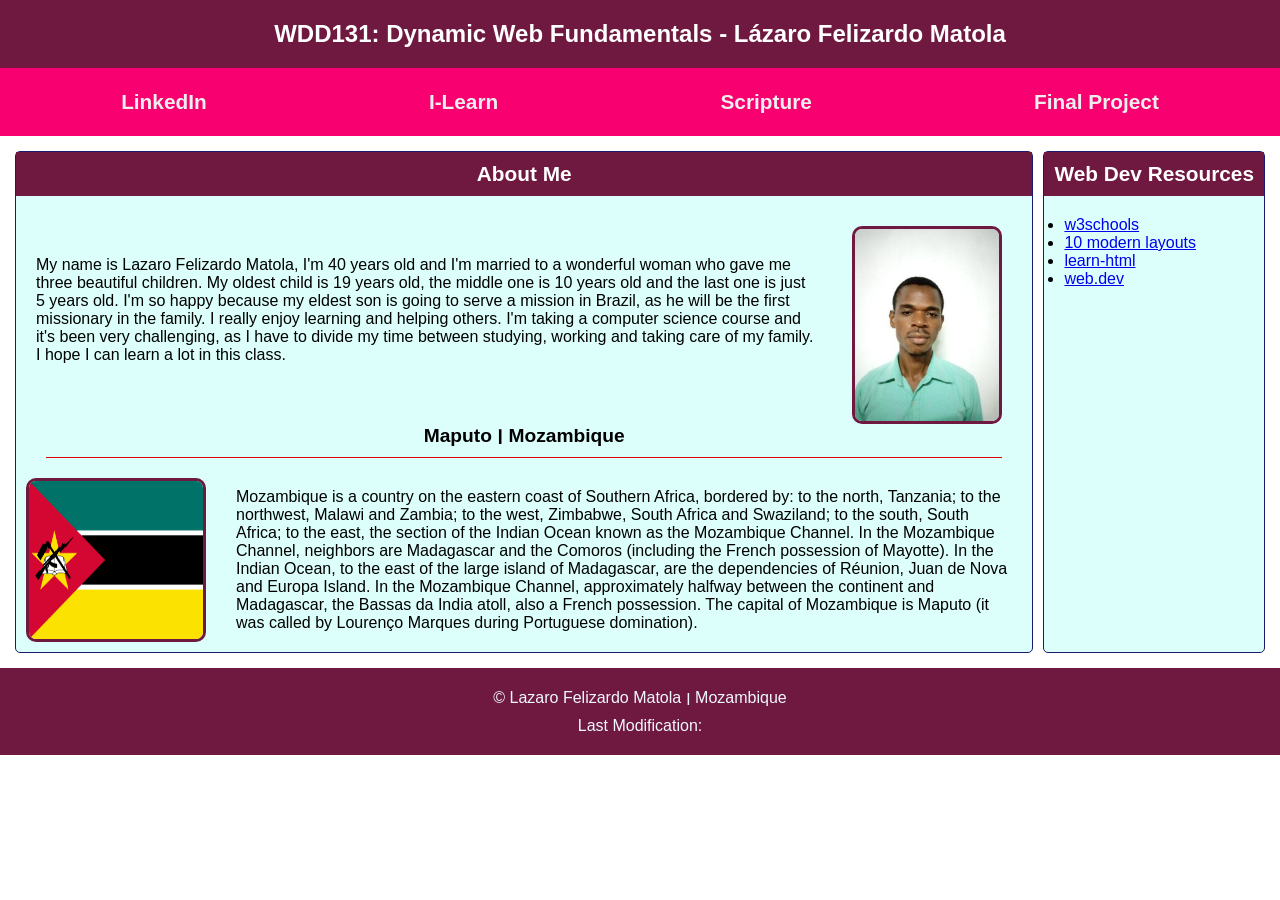
<file: index.html>
<!DOCTYPE html>
<html lang="en">
<head>
    <meta charset="UTF-8">
    <meta http-equiv="X-UA-Compatible" content="IE=edge">
    <meta name="viewport" content="width=device-width, initial-scale=1.0">
    <title>WDD131 - Dynamic Web Fundamentals - Lázaro Felizardo Matola</title>
    <meta name="description"
	content="This page is a working example of the WDD 131 required course portal home that will be updated throughout the term"
	/>
    <meta name="Lazaro Felizardo Matola" content="site plan for student identification">

  
    <link rel="stylesheet" href="week01/styles/base.css">

    <script src="week01/scripts/getdates.js" defer></script>
</head>

<body>
    <header>
        <h1>WDD131: Dynamic Web Fundamentals - Lázaro Felizardo Matola</h1>
        <nav>
            <ul class="navigation wrap">
                <li> <a href="https://www.linkedin.com/in/lazaro-felizardo-matola-88202b107/">LinkedIn</a></li>
                <li> <a href="https://byui.instructure.com">I-Learn</a></li>
                <li> <a href="https://www.churchofjesuschrist.org/study/scriptures/bofm/mosiah/3?lang=eng#:~:text=19%20For%20the,to%20his%20father.">Scripture </a></li>
                <li> <a href=""> Final Project </a></li>
            </ul>
        </nav>
    </header>

    <main>
        <section class="card">

            <h1>About Me</h1>

            <div class="content">
                
                <p>My name is Lazaro Felizardo Matola, I'm 40 years old and I'm married to a wonderful woman who gave me three beautiful children. My oldest child is 19 years old, the middle one is 10 years old and the last one is just 5 years old.
                    I'm so happy because my eldest son is going to serve a mission in Brazil, as he will be the first missionary in the family.
                    I really enjoy learning and helping others.
                    I'm taking a computer science course and it's been very challenging, as I have to divide my time between studying, working and taking care of my family.
                    I hope I can learn a lot in this class.              
                </p>

                <img width="150" src="week01/images/me.jpg" alt="my photo"> 
            </div>

            <h2>Maputo ׀ Mozambique</h2>

            <hr class="separator">

            <div class="country">

                <img class="img2" src="week01/images/MZ flag.png" alt="myflag" width="256">

                <p>
                    Mozambique is a country on the eastern coast of Southern Africa, 
                    bordered by: to the north, Tanzania; to the northwest, Malawi and Zambia;
                    to the west, Zimbabwe, South Africa and Swaziland; to the south, South Africa;
                    to the east, the section of the Indian Ocean known as the Mozambique Channel.
                    In the Mozambique Channel, neighbors are Madagascar and the Comoros (including
                    the French possession of Mayotte). In the Indian Ocean, to the east of the large
                    island of Madagascar, are the dependencies of Réunion, Juan de Nova and Europa Island.
                    In the Mozambique Channel, approximately halfway between the continent and Madagascar, 
                    the Bassas da India atoll, also a French possession.
                    The capital of Mozambique is Maputo (it was called by Lourenço Marques during 
                    Portuguese domination).
                </p>
            
            </div>

        </section>

        <section class="card">

            <h1>Web Dev Resources</h1>
            
            <nav>

                <ul>

                <li><a href="https://www.w3schools.com/html/">w3schools</a></li>
                <li><a href="https://www.youtube.com/watch?v=qm0IfG1GyZU&t=465s">10 modern layouts</a></li>
                <li><a href="https://www.codecademy.com/learn/learn-html">learn-html</a></li>
                <li><a href="https://web.dev/learn/html">web.dev</a></li>

                </ul>

            </nav>

        </section>
    </main>

    <footer>
        <p>© <span id="currentYear"></span> Lazaro Felizardo Matola ׀ Mozambique</p>
        <p id="lastModified">Last Modification: </p>
    </footer>
</body>
</html>
</file>
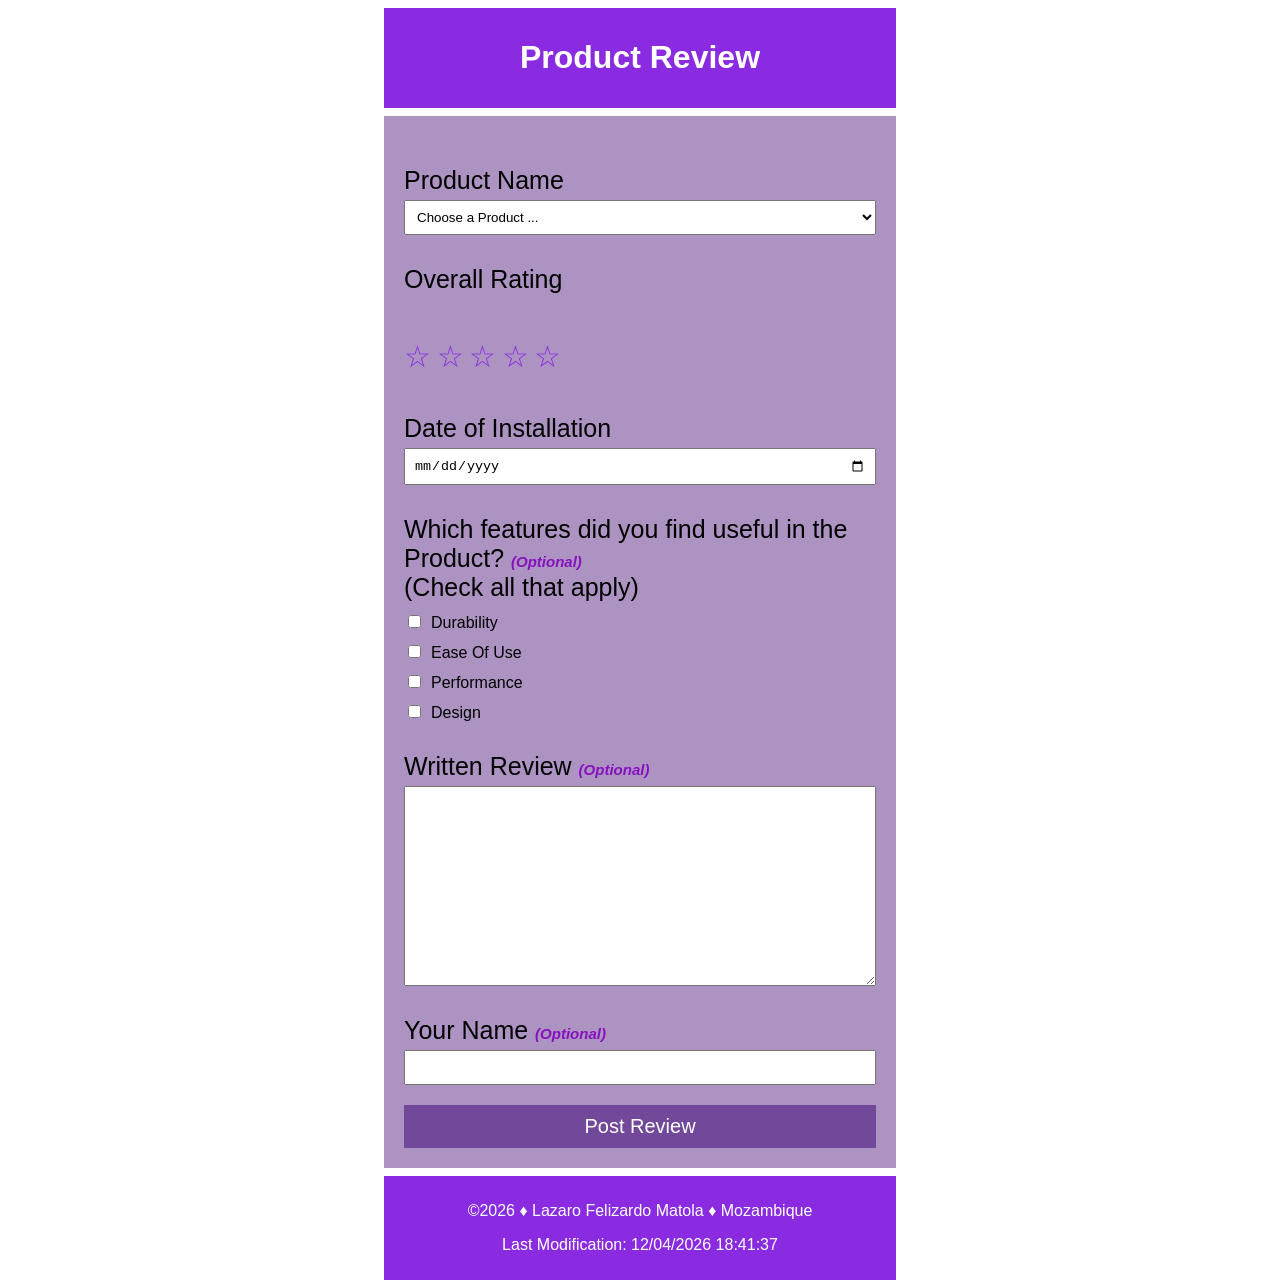
<file: form.html>
<!DOCTYPE html>
<html lang="en">
<head>
    <meta charset="UTF-8">
    <meta name="viewport" content="width=device-width, initial-scale=1.0">
    <title>WDD 131 - Dynamic Web Fundamentals - Product Review Form - Lázaro Felizardo Matola</title>
    <meta name="author" content="Lázaro Felizardo Matola">
    <meta name="description" content="Product Review Form">
    
    <link rel="stylesheet" href="week01/styles/form.css">
    <script src="week01/scripts/form.js" defer></script>
    <script src="week01/scripts/getdates.js" defer></script>
</head>

<body>
    <header>
        <h1>Product Review</h1>
    </header>

    <main>
        <form method="get" action="review.html">
            <label class="headerLabel" for="productName">Product Name</label>
            <select id="productName" name="subject" required>
                <option value="" disabled selected>Choose a Product ...</option>
            </select>
            
            <div class="rating-container">
                <label class="headerLabel" >Overall Rating</label>

                <div class="star-rating">
                    <input type="radio" name="stars" id="star-a" value="5"/>
                    <label for="star-a"></label>
              
                    <input type="radio" name="stars" id="star-b" value="4"/>
                    <label for="star-b"></label>
                
                    <input type="radio" name="stars" id="star-c" value="3"/>
                    <label for="star-c"></label>
                
                    <input type="radio" name="stars" id="star-d" value="2"/>
                    <label for="star-d"></label>
                
                    <input type="radio" name="stars" id="star-e" value="1"/>
                    <label for="star-e"></label>
              </div>

            </div>
            
            <label for="installDate" class="headerLabel" >Date of Installation</label>
            <input type="date" id="installDate" name="installDate" required>
            
            <label class="headerLabel" >Which features did you find useful in the Product? <span class="optional">(Optional)</span><br><span class="cursive">(Check all that apply)</span></label>
            <label for="durability"><input type="checkbox" id="durability" name="features" value="durability">Durability</label>
            <label for="easeOfUse"><input type="checkbox" id="easeOfUse" name="features" value="easeOfUse">Ease Of Use</label>
            <label for="performance"><input type="checkbox" id="performance" name="features" value="performance">Performance</label>
            <label for="design"><input type="checkbox" id="design" name="features" value="design">Design</label>
            
            <label class="headerLabel" for="writtenReview">Written Review <span class="optional">(Optional)</span></label>
            <textarea name="writtenReview" id="writtenReview"></textarea>
            
            <label class="headerLabel" for="username">Your Name <span class="optional">(Optional)</span></label>
            <input type="text" id="username" name="username">
            
            <input id="submit" type="submit" value="Post Review">
        </form>
        
    </main>

    <footer>
        <p id="info">&copy;<span id="currentyear"></span> ♦ Lazaro Felizardo Matola ♦ Mozambique</p>
        <p id="lastModified"></p>
    </footer>

</body>
</html>
</file>
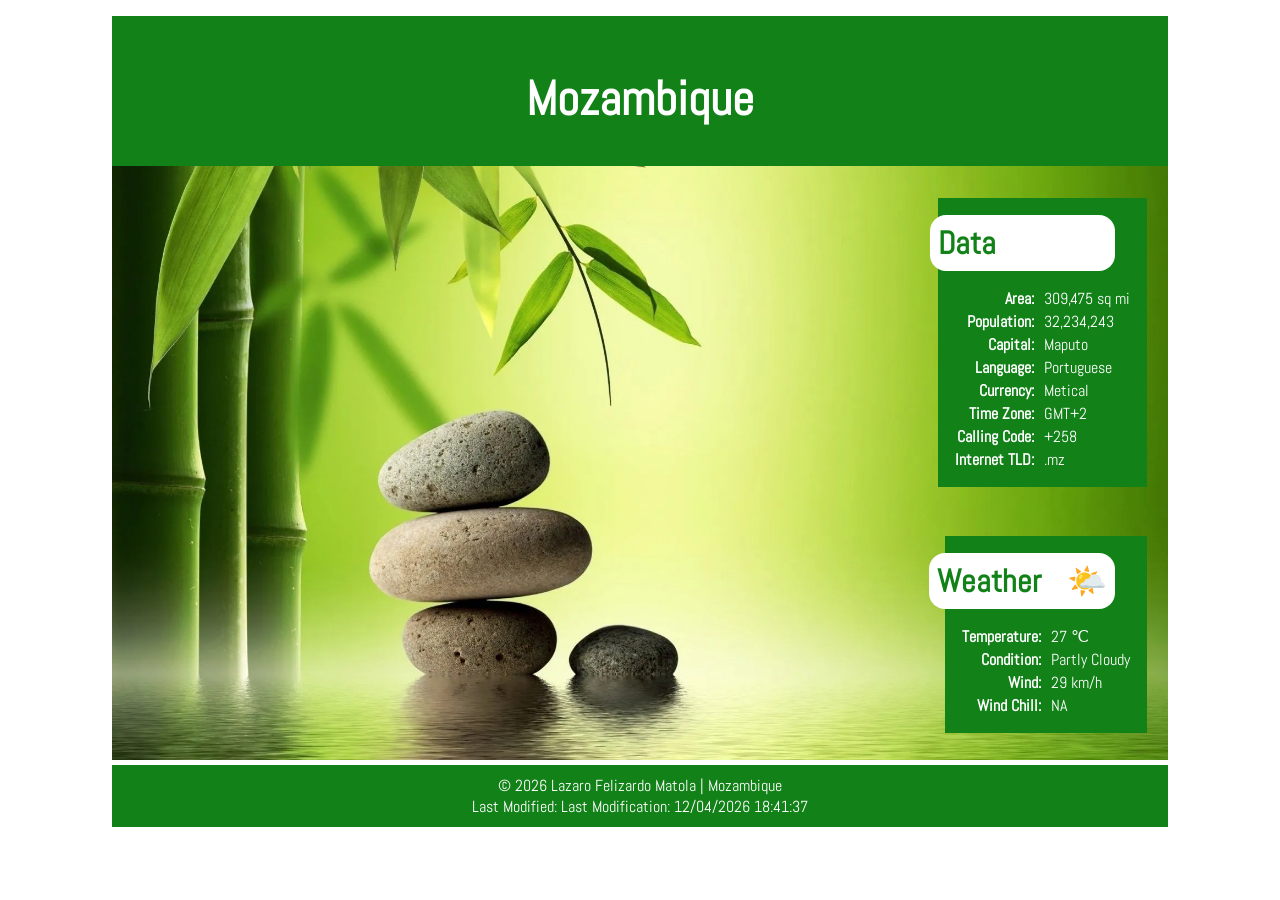
<file: place.html>
<!DOCTYPE html>
<html lang="en">

<head>
    <meta charset="UTF-8">
    <meta name="viewport" content="width=device-width, initial-scale=1.0">
    <title>WDD 131 | Lazaro Felizardo Matola | Mozambique</title>
    <meta name="description" content="My Country">
    <meta name="author" content="Lazaro Felizardo Matola">


    <link rel="preconnect" href="https://fonts.googleapis.com">
    <link rel="preconnect" href="https://fonts.gstatic.com" crossorigin>
    <link href="https://fonts.googleapis.com/css2?family=Abel&family=Alegreya+Sans:ital,wght@0,100;0,300;0,400;0,500;0,700;0,800;0,900;1,100;1,300;1,400;1,500;1,700;1,800;1,900&family=Poppins:ital,wght@0,100;0,200;0,300;0,400;0,500;0,600;0,700;0,800;0,900;1,100;1,200;1,300;1,400;1,500;1,600;1,700;1,800;1,900&display=swap" rel="stylesheet">
    
 
    <link rel="stylesheet" href="week01/styles/place.css">
    <link rel="stylesheet" href="week01/styles/place-large.css">

    <script src="week01/scripts/place.js" defer></script>
    <script src="week01/scripts/getdates.js" defer></script>
</head>

<body>

    <header>
       <h1>Mozambique</h1> 
    </header>

    <main>

       <div class="hero">
            
            <picture>
                <source srcset="week01/images/image1.webp" media="(min-width:1020px)">
                
                <img src="week01/images/image2.webp" alt="" width="500" height="250">
            </picture>

            <section id="data-section">

                <h2 id="data-title">Data</h2>

                <table>
                    <tr>
                        <th>Area:</th>
                        <td>309,475 sq mi</td>
                    </tr>
                    <tr>
                        <th>Population:</th>
                        <td>32,234,243</td>
                    </tr>
                    <tr>
                        <th>Capital:</th>
                        <td>Maputo</td>
                    </tr>
                    <tr>
                        <th>Language:</th>
                        <td>Portuguese</td>
                    </tr>
                    <tr>
                        <th>Currency:</th>
                        <td>Metical</td>
                    </tr>
                    <tr>
                        <th>Time Zone:</th>
                        <td>GMT+2</td>
                    </tr>
                    <tr>
                        <th>Calling Code:</th>
                        <td>+258</td>
                    </tr>
                    <tr>
                        <th>Internet TLD:</th>
                        <td>.mz</td>
                    </tr>
                </table>
            </section>

            <section id="weather-section">

                <h2 id="weather-title">Weather</h2>

                <img id="weather-icon" src="week01/images/1530391_weather_clouds_sun_sunny_icon.svg" alt="Weather Icon">
                
                <table>
                    <tr>
                        <th>Temperature:</th>
                        <td><span id="temperature">27</span> <span id="temperature-unit">℃</span></td>
                    </tr>
                    <tr>
                        <th>Condition:</th>
                        <td>Partly Cloudy</td>
                    </tr>
                    <tr>
                        <th>Wind:</th>
                        <td><span id="wind">29</span> <span id="wind-unit">km/h</span></td>
                    </tr>
                    <tr>
                        <th>Wind Chill:</th>
                        <td id="wind-chill"></td>
                    </tr>
                
                </table>
            </section>

       </div>
    </main>

    <footer>
        <p>&copy; <span id="currentyear"></span> Lazaro Felizardo Matola | Mozambique</p>
        <p>Last Modified: <span id="lastModified"></span></p>
    </footer>   

</body>

</html>
</file>
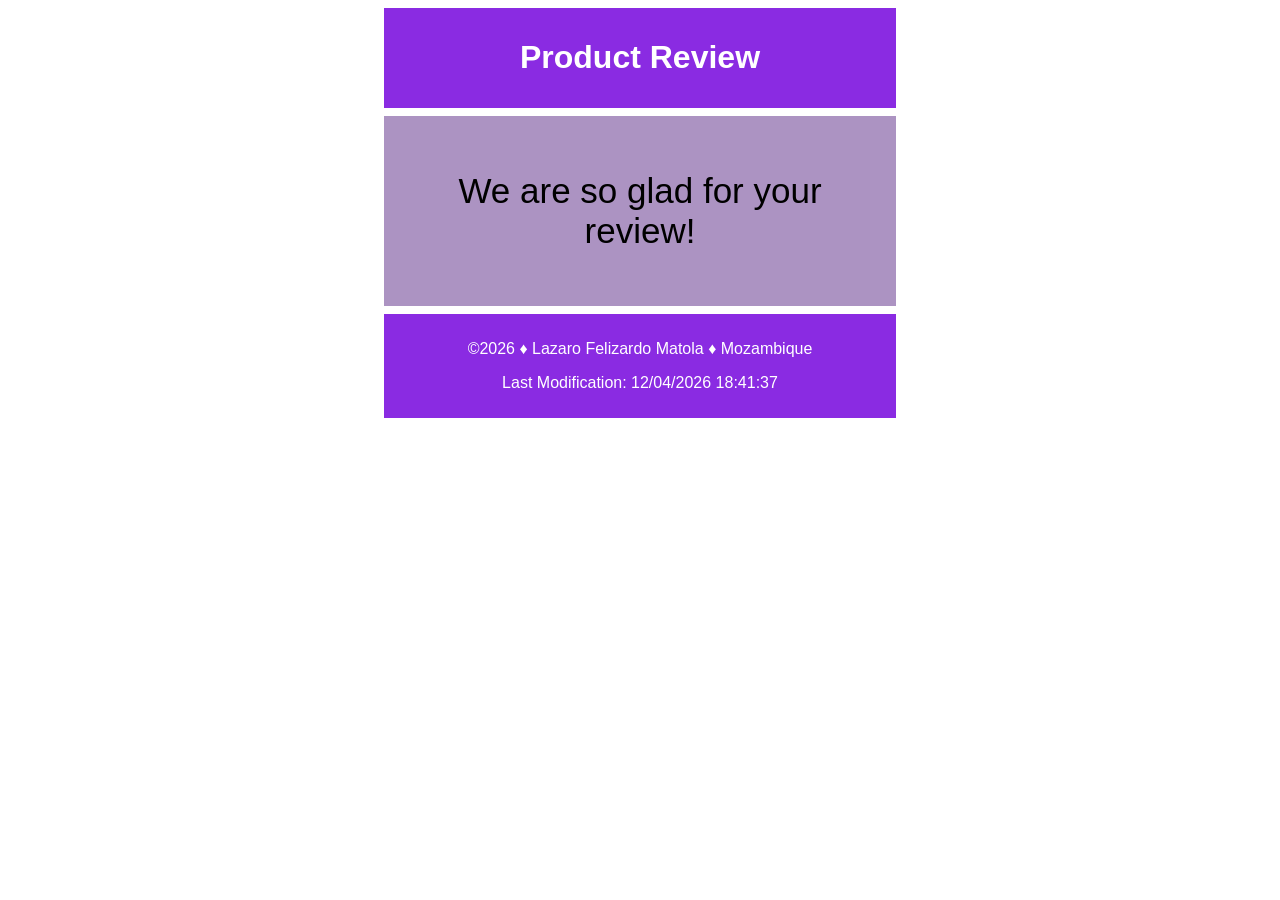
<file: review.html>
<!DOCTYPE html>
<html lang="en">
<head>
    <meta charset="UTF-8">
    <meta name="viewport" content="width=device-width, initial-scale=1.0">
    <title>WDD 131 - Dynamic Web Fundamentals - Product Review Form - Lázaro Felizardo Matola</title>
    <meta name="author" content="Lázaro Felizardo Matola">
    <meta name="description" content="Product Review Form">

    
    <link rel="stylesheet" href="week01/styles/form.css">
    <script src="week01/scripts/form.js" defer></script>
    <script src="week01/scripts/getdates.js" defer></script>
</head>

<body>
    <header>
        <h1>Product Review</h1>
    </header>

    <main>
        <p>We are so glad for your review!</p>
    </main>

    <footer>
        <p id="info">&copy;<span id="currentyear"></span> ♦ Lazaro Felizardo Matola ♦ Mozambique</p>
        <p id="lastModified"></p>
    </footer>
</body>
</html>
</file>
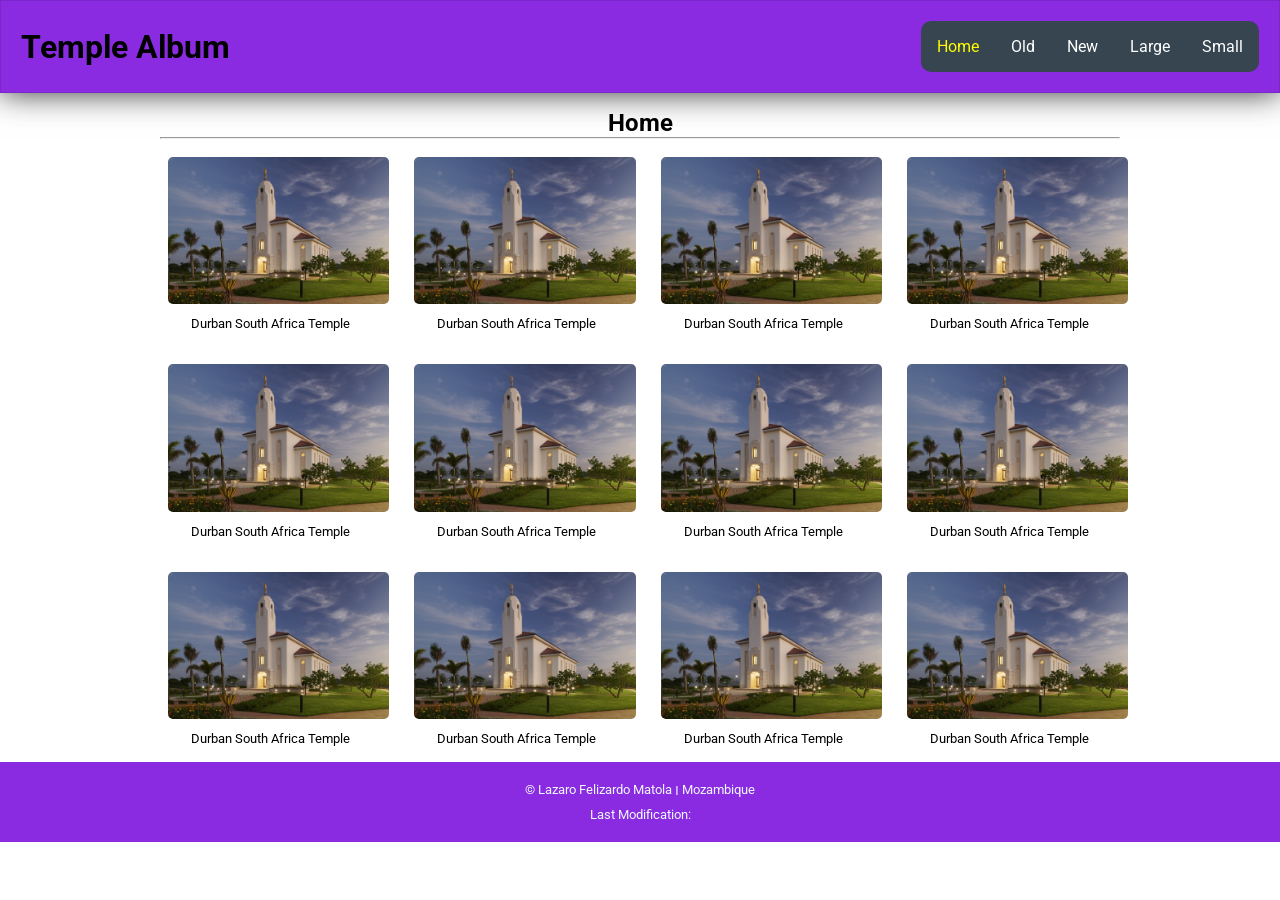
<file: temples.html>
<!DOCTYPE html>
<html lang="en">
    <head>   

        <meta charset="UTF-8">
        <meta http-equiv="X-UA-Compatible" content="IE=edge">
        <meta name="viewport" content="width=device-width, initial-scale=1.0">
        <title>WDD 131 - Temple Album</title>
        <meta name="description" content="Temple Album learning activity example page">
        <meta name="author" content="Lazaro F. Matola">
    
        <link rel="preconnect" href="https://fonts.googleapis.com">
        <link rel="preconnect" href="https://fonts.gstatic.com" crossorigin>
        <link href="https://fonts.googleapis.com/css2?family=Roboto&display=swap" rel="stylesheet">
    
        <link rel="stylesheet" href="week01/styles/temples.css">
        <link rel="stylesheet" href="week01/styles/temples-large.css">
    
        <script src="week01/scripts/getdates.js" defer></script>
        <script src="week01/scripts/temples.js" defer></script>

    </head>

    <body>

        <header>            

            <h1>Temple Album</h1>

            <button id="menu"></button>

            <nav class="navigation wrap">
                <a href="#" class="active">Home</a>
                <a href="#">Old</a>
                <a href="#">New</a>
                <a href="#">Large</a>
                <a href="#">Small</a>

            </nav>            

        </header>
    
        <main>

            <section>

                <h2 class="stdlf">Home</h2>
                <hr>
            
                <div class="container stdlf">
            
                    <figure>                         
                        <img class="hover" src="week01/images/durban-south-africa-temple-7936-main.jpg" alt="my photo" loading="lazy" width="250" height="167">
                        <figcaption>Durban South Africa Temple</figcaption>
                    </figure>

                    <figure>                         
                        <img class="hover" src="week01/images/durban-south-africa-temple-7936-main.jpg" alt="my photo" loading="lazy" width="250" height="167">
                        <figcaption>Durban South Africa Temple</figcaption>
                    </figure>

                    <figure>                         
                        <img class="hover" src="week01/images/durban-south-africa-temple-7936-main.jpg" alt="my photo" loading="lazy" width="250" height="167">
                        <figcaption>Durban South Africa Temple</figcaption>
                    </figure>

                    <figure>                         
                        <img class="hover" src="week01/images/durban-south-africa-temple-7936-main.jpg" alt="my photo" loading="lazy" width="250" height="167">
                        <figcaption>Durban South Africa Temple</figcaption>
                    </figure>

                    <figure>                         
                        <img class="hover" src="week01/images/durban-south-africa-temple-7936-main.jpg" alt="my photo" loading="lazy" width="250" height="167">
                        <figcaption>Durban South Africa Temple</figcaption>
                    </figure>

                    <figure>                         
                        <img class="hover" src="week01/images/durban-south-africa-temple-7936-main.jpg" alt="my photo" loading="lazy" width="250" height="167">
                        <figcaption>Durban South Africa Temple</figcaption>
                    </figure>

                    <figure>                         
                        <img class="hover" src="week01/images/durban-south-africa-temple-7936-main.jpg" alt="my photo" loading="lazy" width="250" height="167">
                        <figcaption>Durban South Africa Temple</figcaption>
                    </figure>

                    <figure>                         
                        <img class="hover" src="week01/images/durban-south-africa-temple-7936-main.jpg" alt="my photo" loading="lazy" width="250" height="167">
                        <figcaption>Durban South Africa Temple</figcaption>
                    </figure>

                    <figure>                         
                        <img class="hover" src="week01/images/durban-south-africa-temple-7936-main.jpg" alt="my photo" loading="lazy" width="250" height="167">
                        <figcaption>Durban South Africa Temple</figcaption>
                    </figure>

                    <figure>                         
                        <img class="hover" src="week01/images/durban-south-africa-temple-7936-main.jpg" alt="my photo" loading="lazy" width="250" height="167">
                        <figcaption>Durban South Africa Temple</figcaption>
                    </figure>

                    <figure>                         
                        <img class="hover" src="week01/images/durban-south-africa-temple-7936-main.jpg" alt="my photo" loading="lazy" width="250" height="167">
                        <figcaption>Durban South Africa Temple</figcaption>
                    </figure>

                    <figure>                         
                        <img class="hover" src="week01/images/durban-south-africa-temple-7936-main.jpg" alt="my photo" loading="lazy" width="250" height="167">
                        <figcaption>Durban South Africa Temple</figcaption>
                    </figure>

                </div>
            
            </section>

                    
        
        </main>

        <footer>
            <p>© <span id="currentYear"></span> Lazaro Felizardo Matola ׀ Mozambique</p>
            <p id="lastModified">Last Modification: </p>
        </footer>

    </body>

</html>
</file>
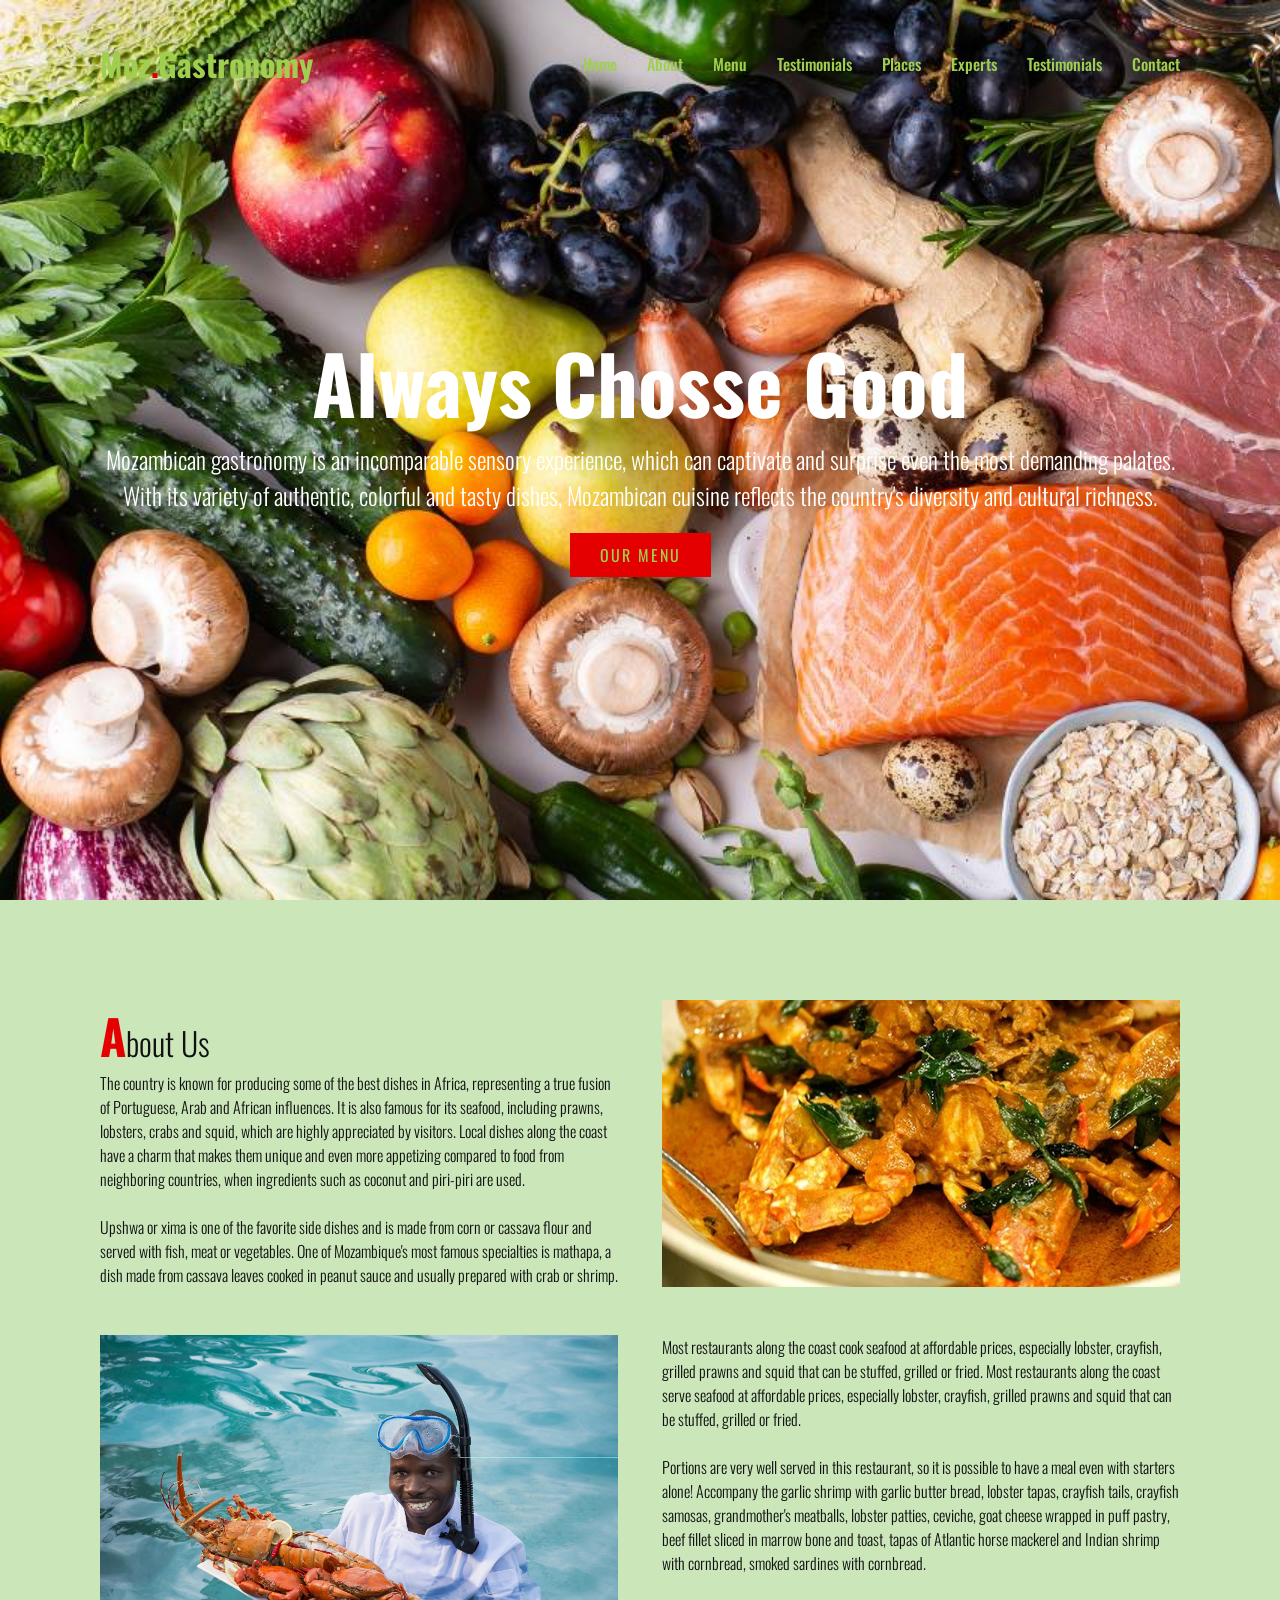
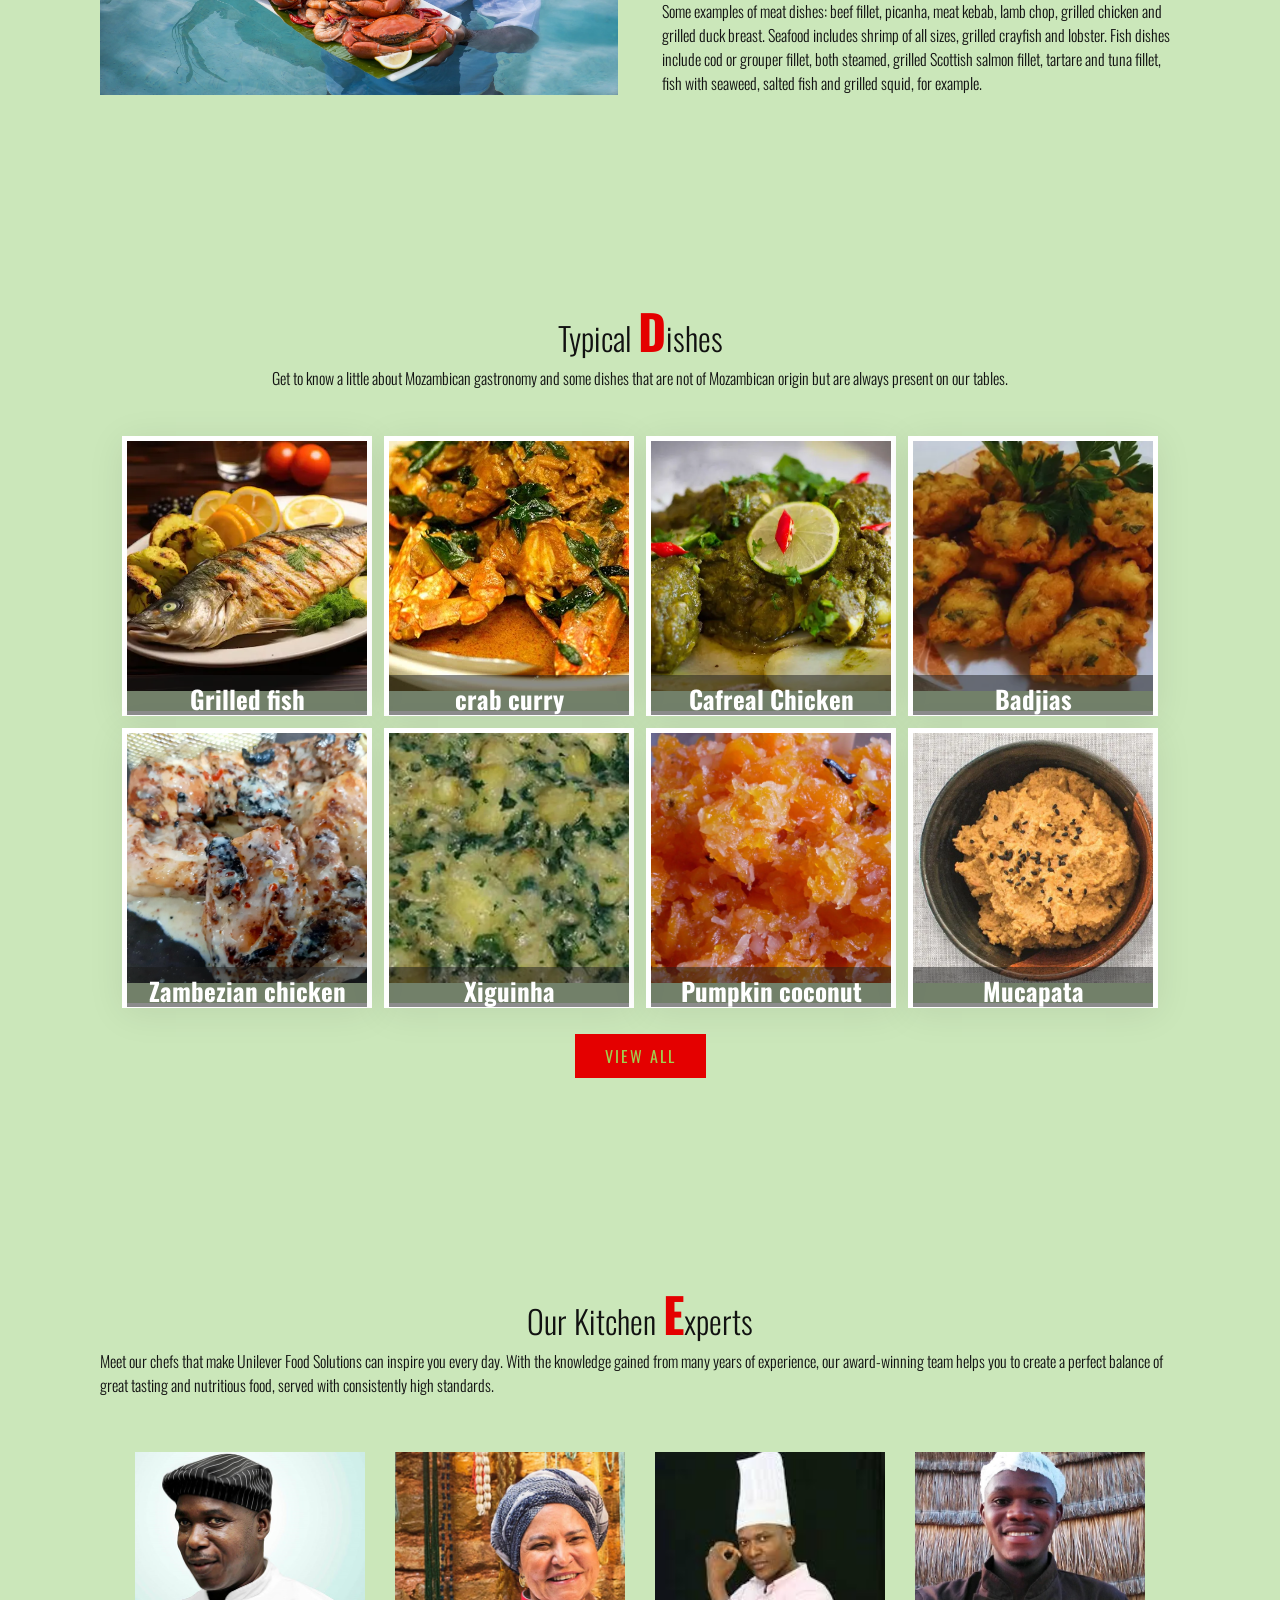
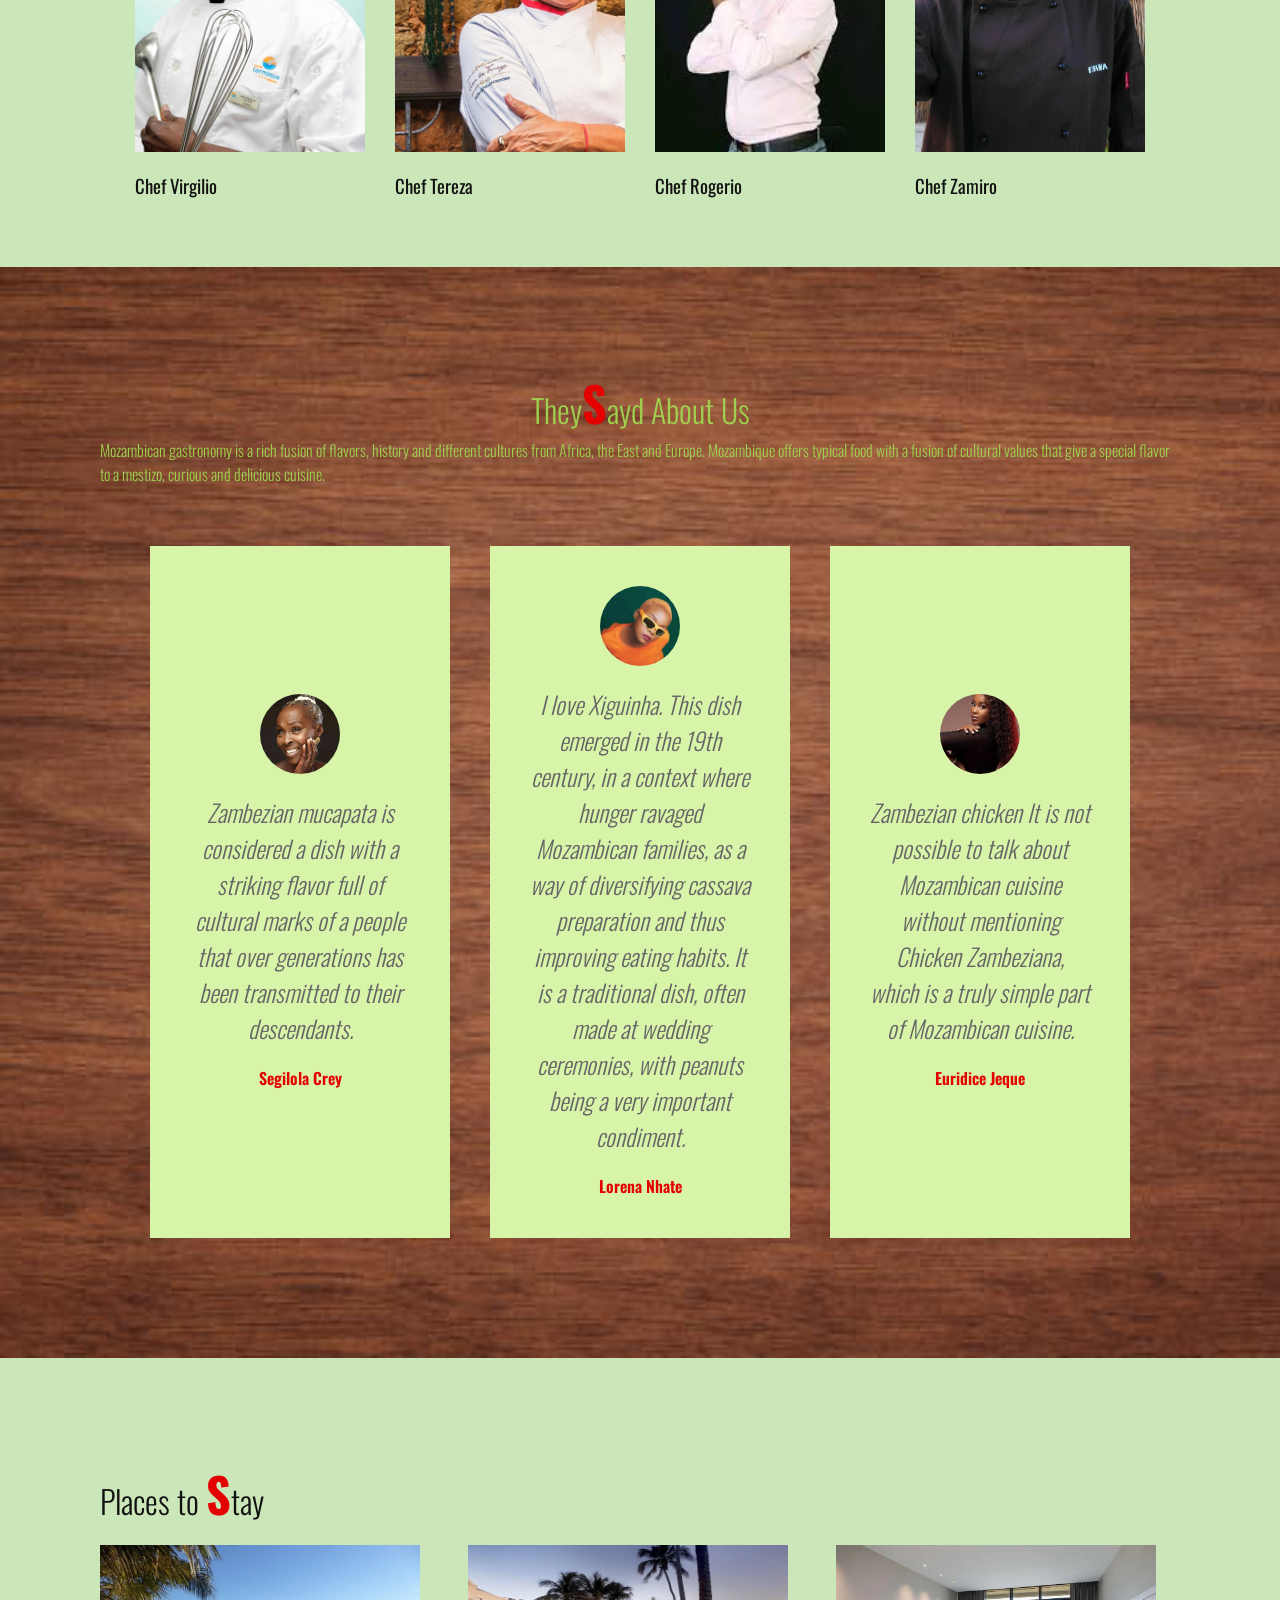
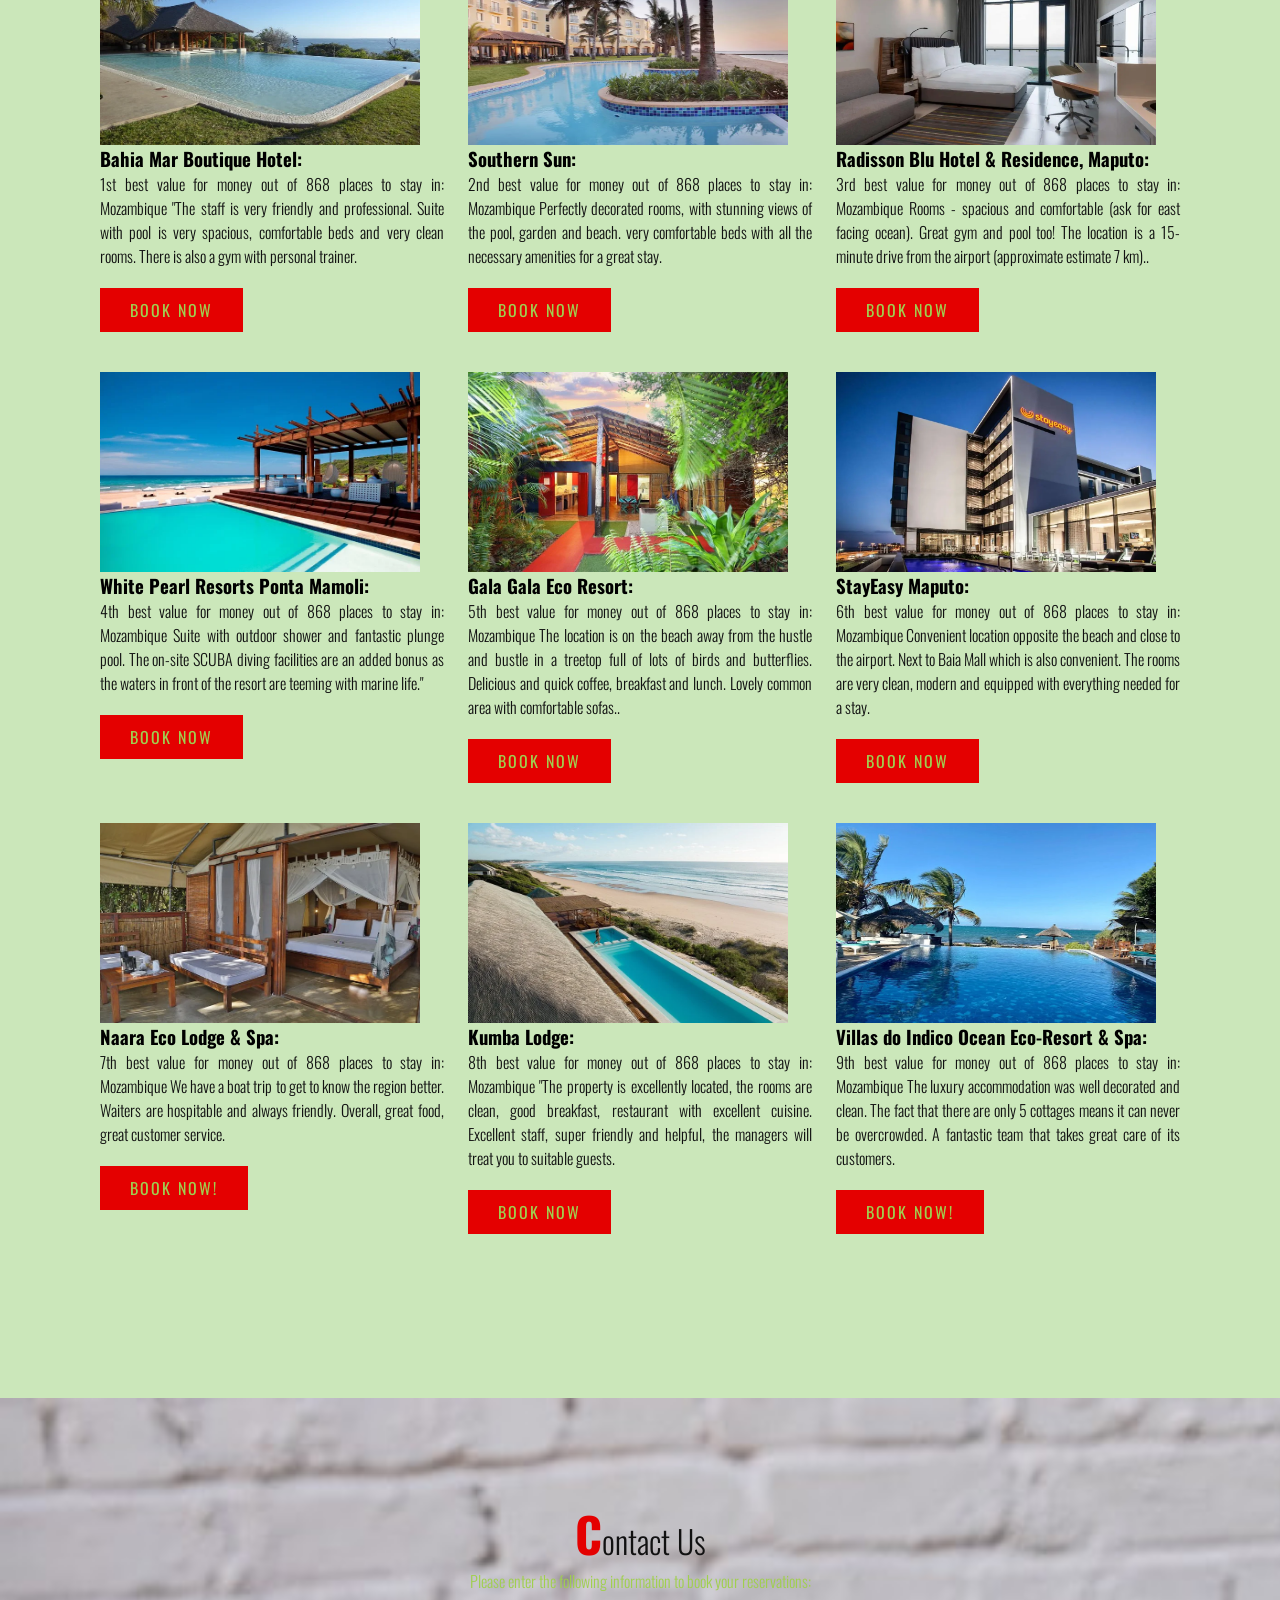
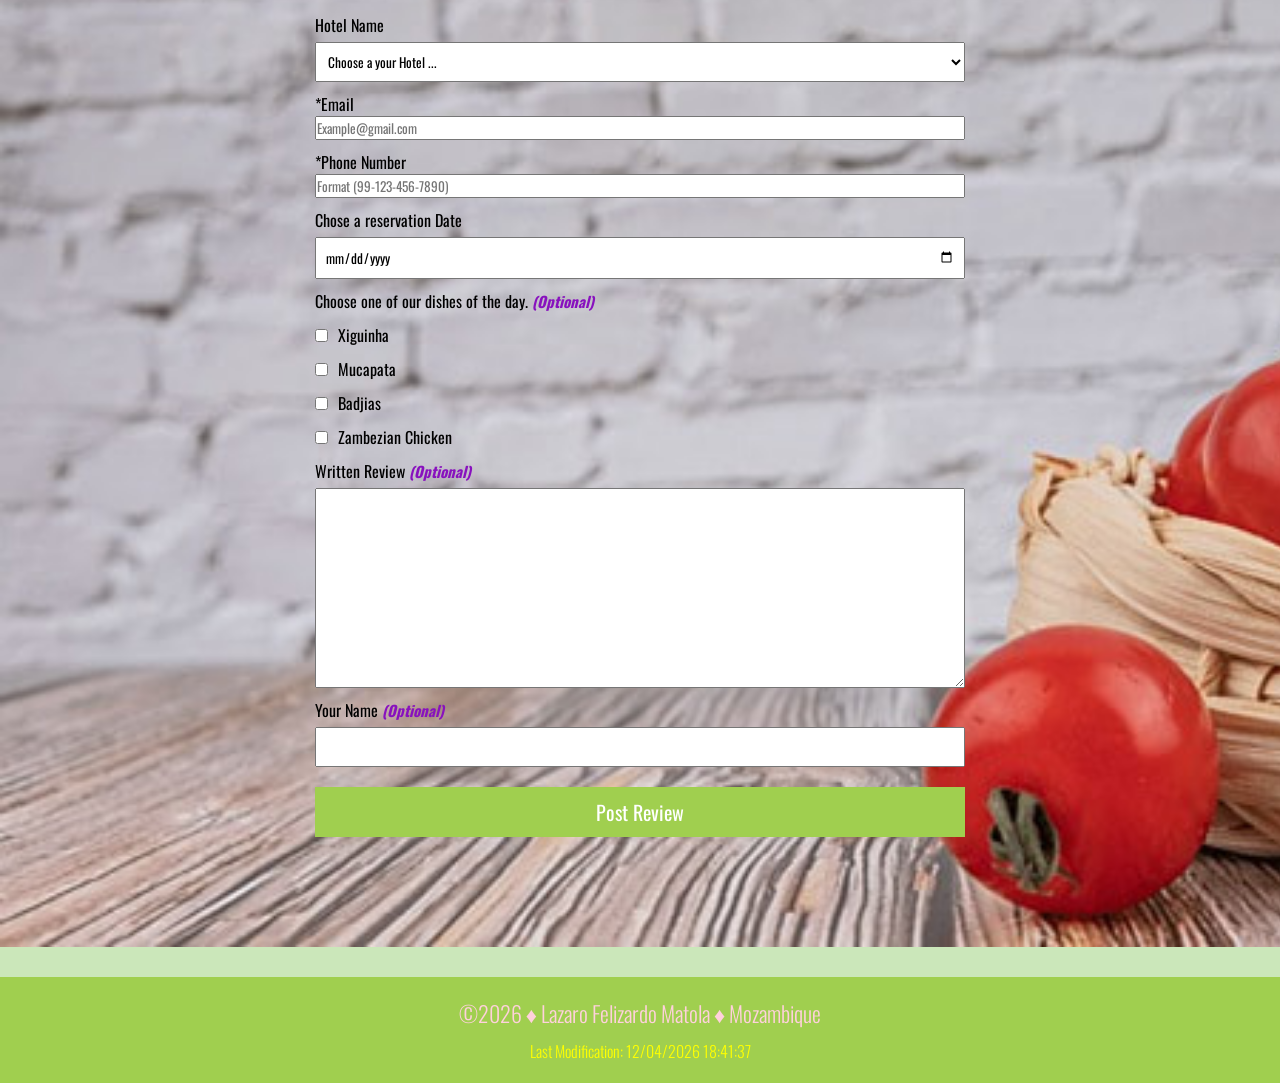
<file: Final Project/mysite.html>
<!DOCTYPE html>
<html lang="en">
<head>
    <meta charset="UTF-8">
    <meta name="viewport" content="width=device-width, initial-scale=1.0">
    <title>WDD 131 - Dynamic Web Fundamentals - hotel Review Form - Lázaro Felizardo Matola</title>
    <meta name="author" content="Lázaro Felizardo Matola">
    <meta name="description" content="hotel Review Form">
    
    <link rel="stylesheet" href="styles/form.css">
    <link rel="stylesheet" href="styles/index.css">


    <script src="scripts/form.js" defer></script>
    <script src="scripts/getdates.js" defer></script>
    <script src="scripts/index.js" defer></script>
</head>

<body>

    <header>
        <a href="#" class="logo">Moz<span>.</span>Gastronomy</a>
        <div class="menuToggle" onclick="toggleMenu();"></div>

        <ul class="navigation">
            <li><a href="#banner" onclick="toggleMenu();">Home</a></li>
            <li><a href="#about" onclick="toggleMenu();">About</a></li>
            <li><a href="#menu" onclick="toggleMenu();">Menu</a></li>
            <li><a href="#testimonial" onclick="toggleMenu();">Testimonials</a></li>
            <li><a href="#places" onclick="toggleMenu();">Places</a></li>
            <li><a href="#expert" onclick="toggleMenu();">Experts</a></li>
            <li><a href="#testimonial" onclick="toggleMenu();">Testimonials</a></li>
            <li><a href="#contact" onclick="toggleMenu();">Contact</a></li>

        </ul>

    </header>

    <section class="banner" id="banner"> <!-- <div class="main-banner" id="main-banner"> -->
        <div class="content"> <!-- <div class="imgban" id="imgban3"> -->
            <div class="imgban-box">
                <h2>Always Chosse Good</h2>
                <P>Mozambican gastronomy is an incomparable sensory experience, 
                    which can captivate and surprise even the most demanding palates. With its
                    variety of authentic, colorful and tasty dishes, Mozambican cuisine reflects the country's 
                    diversity and cultural richness.</P>

                <a href="#menu" class="btn">Our Menu</a>
            </div>
        </div>
    </section>

    <section class="about" id="about">
        <div class="row">
            <div class="col50">
                <h2 class="titleText"><span>A</span>bout Us</h2>
                <p>The country is known for producing some of the best dishes in Africa, representing a true fusion of Portuguese, Arab and African influences.
                    It is also famous for its seafood, including prawns, lobsters, crabs and squid, which are highly appreciated by visitors. 
                    Local dishes along the coast have a charm that makes them unique and even more appetizing compared to food from neighboring countries, 
                    when ingredients such as coconut and piri-piri are used.<br><br>
                    Upshwa or xima is one of the favorite side dishes and is 
                    made from corn or cassava flour and served with fish, meat or vegetables. 
                    One of Mozambique's most famous specialties is mathapa, a dish made from 
                    cassava leaves cooked in peanut sauce and usually prepared with crab or shrimp.</p>
            </div>
            <div class="col50">
                <div class="imgBx">
                    <img src="images/main/crab curry.webp" alt="">
                </div>
            </div>

        </div>
<br><br>

        <div class="row">

            <div class="col50">
                <div class="imgBx">
                    <img src="images/main/benguerra-lodge-Local-Catch.webp" alt="">
                </div>
            </div>

            <div class="col50">

                <p>Most restaurants along the coast cook seafood at affordable prices,
                especially lobster, crayfish, grilled prawns and squid that can be stuffed, grilled or fried.
                Most restaurants along the coast serve seafood at affordable prices, especially lobster, crayfish,
                grilled prawns and squid that can be stuffed, grilled or fried.<br><br>
                Portions are very well served in this restaurant, so it is possible to have a meal even with starters alone!
                Accompany the garlic shrimp with garlic butter bread, lobster tapas, crayfish tails, crayfish samosas,
                grandmother's meatballs, lobster patties, ceviche, goat cheese wrapped in puff pastry, 
                beef fillet sliced ​​in marrow bone and toast, tapas of Atlantic horse mackerel and Indian 
                shrimp with cornbread, smoked sardines with cornbread.  <br><br>          
                Some examples of meat dishes: beef fillet, picanha, meat kebab, lamb chop, grilled chicken and grilled duck breast.
                 Seafood includes shrimp of all sizes, grilled crayfish and lobster. Fish dishes include cod or grouper fillet, both steamed, 
                 grilled Scottish salmon fillet, tartare and tuna fillet, fish with seaweed, salted fish and grilled squid, for example.</p>
            </div>


        </div>

    </section>

    <section class="menu" id="menu">
        <div class="title">          
            <h2 class="titleText">Typical <span>D</span>ishes</h2>
            <p>Get to know a little about Mozambican gastronomy and some 
            dishes that are not of Mozambican origin but are always present on our tables.</p>
            
            <div class="content">

                <div class="box">
                    <div class="imgBx">
                        <img src="images/dishes/Badjias.webp" alt="">
                    </div>

                    <div class="text">
                        <div class="intro">
                            <h1>Badjias</h1>
                            <p><span>Badjias</span> are fried snacks, typical of Indian cuisine,
                            but also very popular in Mozambique, where they are normally made
                            with Nhemba Bean flour and sold on the street along with bread, to serve as "matabicho"
                            </p>
                        </div>
                    </div>
                </div>



                <div class="box">
                    <div class="imgBx">
                        <img src="images/dishes/Cafreal Chicken.webp" alt="">
                    </div>

                    <div class="text">
                        <div class="intro">
                            <h1>Cafreal Chicken</h1>
                            <p><span>Cafreal Chicken</span>  is typical of the province of Inhambane. 
                                It has nothing special other than the name.</p>
                        </div>
                    </div>
                </div>               


                <div class="box">
                    <div class="imgBx">
                        <img src="images/dishes/crab curry.webp" alt="">
                    </div>

                    <div class="text">
                        <div class="intro">
                            <h1>crab curry</h1>
                            <p>The <span>crab curry</span> This seafood is prepared with legumes 
                                and vegetables. The recipe is very typical
                                 in the southern part of Mozambique.</p>
                        </div>
                    </div>
                </div>                


                <div class="box">
                    <div class="imgBx">
                        <img src="images/dishes/Grilled fish.webp" alt="">
                    </div>

                    <div class="text">
                        <div class="intro">
                            <h1>Grilled fish</h1>
                            <p><span>Grilled fish</span> Made with any type of fish. 
                            It can go with potatoes, salads or even rice.</p>
                        </div>
                    </div>
                </div>

                <div class="box">
                    <div class="imgBx">
                        <img src="images/dishes/Mucapata.webp" alt="">
                    </div>

                    <div class="text">
                        <div class="intro1">
                            <h1>Mucapata</h1>
                            <p><span>Mucapata</span> is a typical dish from the Province
                                 of Zambézia, in the central region of Mozambique, prepared with rice,
                                 beans and coconut. A delicious recipe that bears cultural marks of the 
                                 Mozambican people, specifically the Chuabo ethnic group from Zambézia. </p>
                        </div>

                    </div>
                </div>

                <div class="box">
                    <div class="imgBx">
                        <img src="images/dishes/Pumpkin with coconut.webp" alt="">
                    </div>

                    <div class="text">
            <div class="intro1">
                <h1>Pumpkin coconut</h1>
                <p>The <span>Pumpkin coconut</span> is a typical culinary sweet. Pumpkin is a 
                fruit originating from the American continent, being important in the diet 
                of pre-Columbian civilizations.
                </p>
            </div>
                    </div>
                </div>
                
                <div class="box">
                    <div class="imgBx">
                        <img src="images/dishes/xxiguinha.webp" alt="">
                    </div>
                    <div class="text">
                        <div class="intro1">
                            <h1>Xiguinha</h1>
                            <p>The <span>Xiguinha</span> Xiguinha is a typical dish from the southern 
                                region of Mozambique, which for generations has been telling stories of 
                                joy and resilience about the wonderful Mozambican people.</p>
                        </div>
                    </div>
                </div>

                <div class="box">
                    <div class="imgBx">
                        <img src="images/dishes/Zambezian chicken.webp" alt="">
                    </div>
                    <div class="text">
                        <div class="intro1" id="zambchich">
                            <h1>Zambezian chicken</h1>
                            <p><span>Zambezian chicken</span> It is a dish prepared with chicken and coconut.
                             It is typical of the province of Zambézia.
                            </p>
                        </div>
                    </div>
                </div>
                
            </div>

        </div>

        <div class="title">
            <a href="#" class="btn">View All</a>
        </div>

    </section>

    <section class="expert" id="expert">
        <div class="title">

                <h2 class="titleText">Our Kitchen <span>E</span>xperts</h2>
                <p>Meet our chefs that make Unilever Food Solutions can inspire you every day.
                     With the knowledge gained from many years of experience, our award-winning 
                     team helps you to create a perfect balance of great tasting and nutritious food,
                      served with consistently high standards.</p>
        </div>

        <div class="content">
            <div class="box">

                <div class="imgBx">
                    <img src="images/banner/Chef Virgilio.jpg" alt="">

                    <div class="text">
                        <h3>Chef Virgilio</h3>
                    </div>
                </div>

            </div>

            <div class="box">

                <div class="imgBx">
                    <img src="images/banner/Chef Tereza.png" alt="">

                    <div class="text">
                        <h3>Chef Tereza</h3>
                    </div>
                </div>

            </div>

            <div class="box">

                <div class="imgBx">
                    <img src="images/banner/Chef Rogerio.jpg" alt="">
                    <div class="text">
                        <h3>Chef Rogerio</h3>
                    </div>
                </div>

            </div>

            <div class="box">

                <div class="imgBx">
                    <img src="images/banner/Chef Zamiro.jpg" alt="">
                    <div class="text">
                        <h3>Chef Zamiro</h3>
                    </div>
                </div>

            </div>

        </div>    
    </section>


    <section class="testimonial" id="testimonial">
        <div class="title white">

                <h2 class="titleText">They<span>S</span>ayd About Us</h2>
                <p>Mozambican gastronomy is a rich fusion of flavors, 
                    history and different cultures from Africa, the East and Europe. 
                    Mozambique offers typical food with a fusion of cultural values ​​that give 
                    a special flavor to a mestizo, curious and delicious cuisine.</p>
        </div>

        <div class="content">

            <div class="box">

                <div class="imgBx">
                    <img src="images/banner/Segilola Crey.jpg" alt="">

                </div>

                <div class="text">
                    <p>Zambezian mucapata is considered a dish with a striking flavor full
                         of cultural marks of a people that over generations has 
                         been transmitted to their descendants.</p>
                    <h3>Segilola Crey</h3>

                </div>

            </div>

            <div class="box">

                <div class="imgBx">
                    <img src="images/banner/Lorena Nhate.jpg" alt="">

                </div>

                <div class="text">
                    <p>I love Xiguinha. This dish emerged in the 19th century, 
                        in a context where hunger ravaged Mozambican families, 
                        as a way of diversifying cassava preparation and thus improving eating habits. 
                        It is a traditional dish, often made at wedding ceremonies, with peanuts being a 
                        very important condiment.</p>
                    <h3>Lorena Nhate</h3>

                </div>

            </div>

            <div class="box">

                <div class="imgBx">
                    <img src="images/banner/Euridice Jeque.jpg" alt="">

                </div>

                <div class="text">
                    <p>Zambezian chicken
                        It is not possible to talk about Mozambican cuisine without
                         mentioning Chicken Zambeziana, which is a truly simple part
                          of Mozambican cuisine.</p>
                    <h3>Euridice Jeque</h3>

                </div>

            </div>

        </div>
    </section>

    <section class="places" id="places">

        <h2 class="titleText">
            Places to <span>S</span>tay
        </h2>

        <ul id="tourgrid">

            <li class="tourdivs">
                <img class="tourimgs" src="images/placesToStay/Bahia Mar Boutique Hotel.webp" width="400px" height="250px" alt="tourlocation">
                <h3 class="tourtitle"> Bahia Mar Boutique Hotel: </h3>
                <p class="tours"> 1st best value for money out of 868 places to stay in: Mozambique
                    "The staff is very friendly and professional. Suite with pool is very spacious, 
                    comfortable beds and very clean rooms. There is also a gym with personal trainer.</p>
                <a class="btn" href="#contact">Book Now</a>
                </li>                


            <li class="tourdivs">
                <picture><img class="tourimgs" src='images/placesToStay/Southern Sun.webp' data-src="images/mayanpyramid.jpg" width="400px" height="250px" alt="tourlocation"></picture>
                <h3 class="tourtitle"> Southern Sun: </h3>
                <p class="tours">2nd best value for money out of 868 places to stay in: Mozambique
                    Perfectly decorated rooms, with stunning views of the pool, garden and beach. 
                    very comfortable beds with all the necessary amenities for a great stay.</p>
                    <a class="btn" href="#contact">Book Now</a>
                </li>

            <li class="tourdivs">
                <picture><img class="tourimgs" src='images/placesToStay/Radisson Blu Hotel & Residence, Maputo.webp' data-src="images/hut.jpg" width="400px" height="250px" alt="tourlocation"></picture>
                <h3 class="tourtitle"> Radisson Blu Hotel & Residence, Maputo: </h3>
                <p class="tours"> 3rd best value for money out of 868 places to stay in: Mozambique
                    Rooms - spacious and comfortable (ask for east facing ocean). Great gym and pool too! 
                    The location is a 15-minute drive from the airport (approximate estimate 7 km).. </p>
                    <a class="btn" href="#contact">Book Now</a>
                </li>

            <li class="tourdivs">
                <picture><img class="tourimgs" src='images/placesToStay/White Pearl Resorts Ponta Mamoli.webp' data-src="images/hut.jpg" width="400px" height="250px" alt="tourlocation"></picture>
                <h3 class="tourtitle"> White Pearl Resorts Ponta Mamoli: </h3>
                <p class="tours"> 4th best value for money out of 868 places to stay in: Mozambique
                    Suite with outdoor shower and fantastic plunge pool. The on-site SCUBA diving facilities 
                    are an added bonus as the waters in front of the resort are teeming with marine life." </p>
                    <a class="btn" href="#contact">Book Now</a>
                </li>

            <li class="tourdivs">
                <picture><img class="tourimgs" src='images/placesToStay/Gala Gala Eco Resort.webp' data-src="images/mayanpyramid.jpg" width="400px" height="250px" alt="tourlocation"></picture>
                <h3 class="tourtitle"> Gala Gala Eco Resort: </h3>
                <p class="tours">5th best value for money out of 868 places to stay in: Mozambique
                    The location is on the beach away from the hustle and bustle in a treetop full 
                    of lots of birds and butterflies. Delicious and quick coffee, breakfast and lunch. 
                    Lovely common area with comfortable sofas..</p>
                    <a class="btn" href="#contact">Book Now</a>
                </li>


            <li class="tourdivs">
                <picture><img class="tourimgs" src='images/placesToStay/StayEasy Maputo.webp' data-src="images/dolphin.jpg" width="400px" height="250px" alt="tourlocation"></picture>
                <h3 class="tourtitle"> StayEasy Maputo: </h3>
                <p class="tours">6th best value for money out of 868 places to stay in: Mozambique
                    Convenient location opposite the beach and close to the airport. Next to Baia Mall which is also convenient. 
                    The rooms are very clean, modern and equipped with everything needed for a stay.</p>
                    <a class="btn" href="#contact">Book Now</a>
                </li>

            <li class="tourdivs">
                <picture><img class="tourimgs" src='images/placesToStay/Naara Eco Lodge & Spa.webp' data-src="images/scubadive.jpg" width="400px" height="250px" alt="tourlocation"></picture>
                <h3 class="tourtitle"> Naara Eco Lodge & Spa: </h3>
                <p class="tours"> 7th best value for money out of 868 places to stay in: Mozambique
                    We have a boat trip to get to know the region better. Waiters are hospitable and always friendly.
                    Overall, great food, great customer service. </p>
                    <a class="btn" href="#contact">Book Now!</a>
                </li>

            <li class="tourdivs">
                <picture><img class="tourimgs" src='images/placesToStay/Kumba Lodge.webp' data-src="images/dolphin.jpg" width="400px" height="250px" alt="tourlocation"></picture>
                <h3 class="tourtitle"> Kumba Lodge: </h3>
                <p class="tours"> 8th best value for money out of 868 places to stay in: Mozambique
                    "The property is excellently located, the rooms are clean, good breakfast, 
                    restaurant with excellent cuisine. Excellent staff, super friendly and helpful, 
                    the managers will treat you to suitable guests.</p>
                    <a class="btn" href="#contact">Book Now</a>
                </li>

            <li class="tourdivs">
                <picture><img class="tourimgs" src='images/placesToStay/Villas do Indico Ocean Eco-Resort & Spa.webp' data-src="images/scubadive.jpg" width="400px" height="250px" alt="tourlocation"></picture>
                <h3 class="tourtitle"> Villas do Indico Ocean Eco-Resort & Spa: </h3>
                <p class="tours"> 9th best value for money out of 868 places to stay in: Mozambique

                    The luxury accommodation was well decorated and clean. The fact that there are only 5 cottages means it can never be overcrowded. 
                    A fantastic team that takes great care of its customers. </p>
                    <a class="btn" href="#contact">Book Now!</a>
                </li>

        </ul>
    

    </section>


    <section class="contact" id="contact">
        <div class="title white">

                <h2 class="titleText"><span>C</span>ontact Us</h2>
                <p>Please enter the following information to book your reservations:</p>
        </div> 

   
        <form method="get" action="review.html">
            <label class="headerLabel" for="hotelName">Hotel Name</label>
            <select id="hotelName" name="subject" required>
                <option value="" disabled selected>Choose a your Hotel ...</option>
            </select>

            <label for="emailaddress">*Email</label>
            <input type="email" id="emailaddress" required placeholder="Example@gmail.com">
   
  
            <label for="phone">*Phone Number</label>
            <input type="tel" id="phone" placeholder="Format (99-123-456-7890)" required
            pattern="[0-9]{2}-[0-9]{3}-[0-9]{3}-[0-9]{4}">
   
            
            <label for="installDate" class="headerLabel" >Chose a reservation Date</label>
            <input type="date" id="installDate" name="installDate" required>
            
            <label class="headerLabel" >Choose one of our dishes of the day. <span class="optional">(Optional)</span><br><span class="cursive"></span></label>
            <label for="durability"><input type="checkbox" id="durability" name="features" value="durability">Xiguinha</label>
            <label for="easeOfUse"><input type="checkbox" id="easeOfUse" name="features" value="easeOfUse">Mucapata</label>
            <label for="performance"><input type="checkbox" id="performance" name="features" value="performance">Badjias</label>
            <label for="design"><input type="checkbox" id="design" name="features" value="design">Zambezian Chicken</label>
            
            <label class="headerLabel" for="writtenReview">Written Review <span class="optional">(Optional)</span></label>
            <textarea name="writtenReview" id="writtenReview"></textarea>
            
            <label class="headerLabel" for="username">Your Name <span class="optional">(Optional)</span></label>
            <input type="text" id="username" name="username">
            
            <input id="submit" type="submit" value="Post Review">
        </form>
        
    </section>

    <footer>
        <p id="info">&copy;<span id="currentyear"></span> ♦ Lazaro Felizardo Matola ♦ Mozambique</p>
        <p id="lastModified"></p>
    </footer>

</body>
</html>
</file>
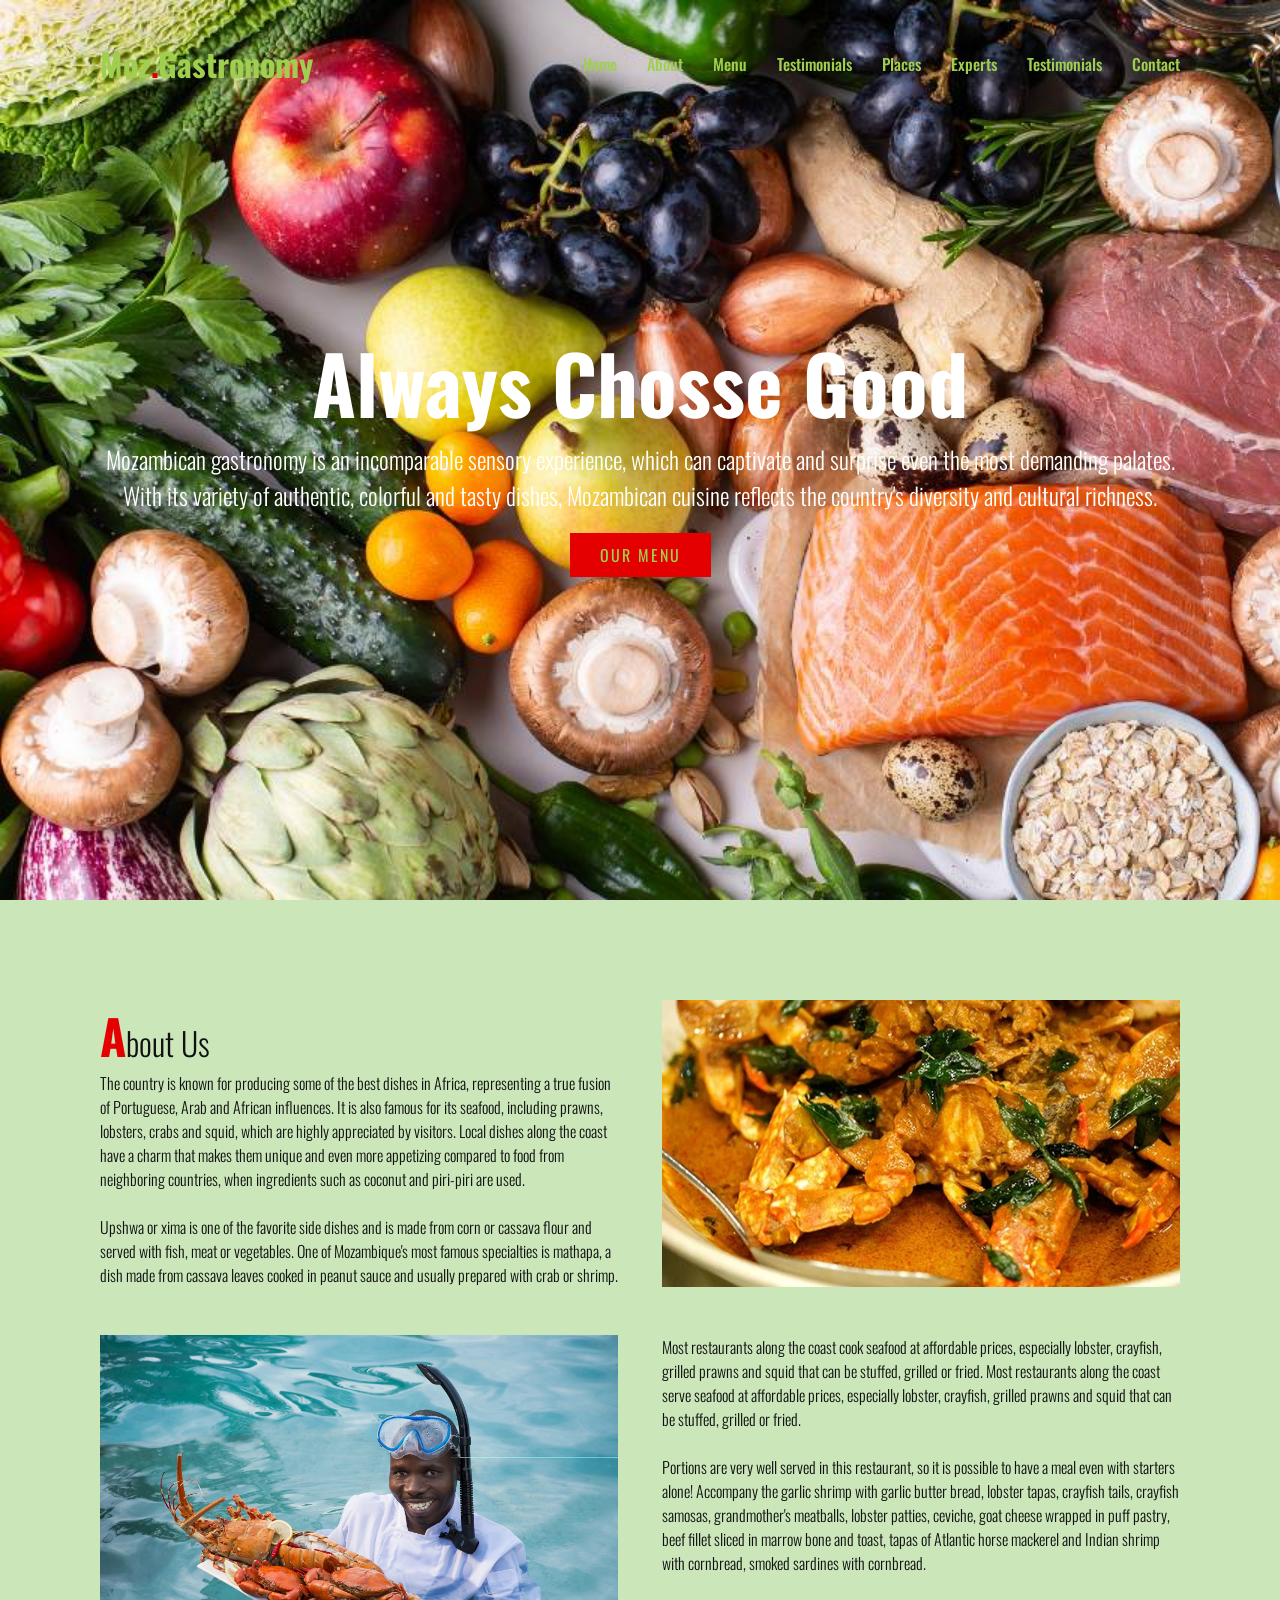
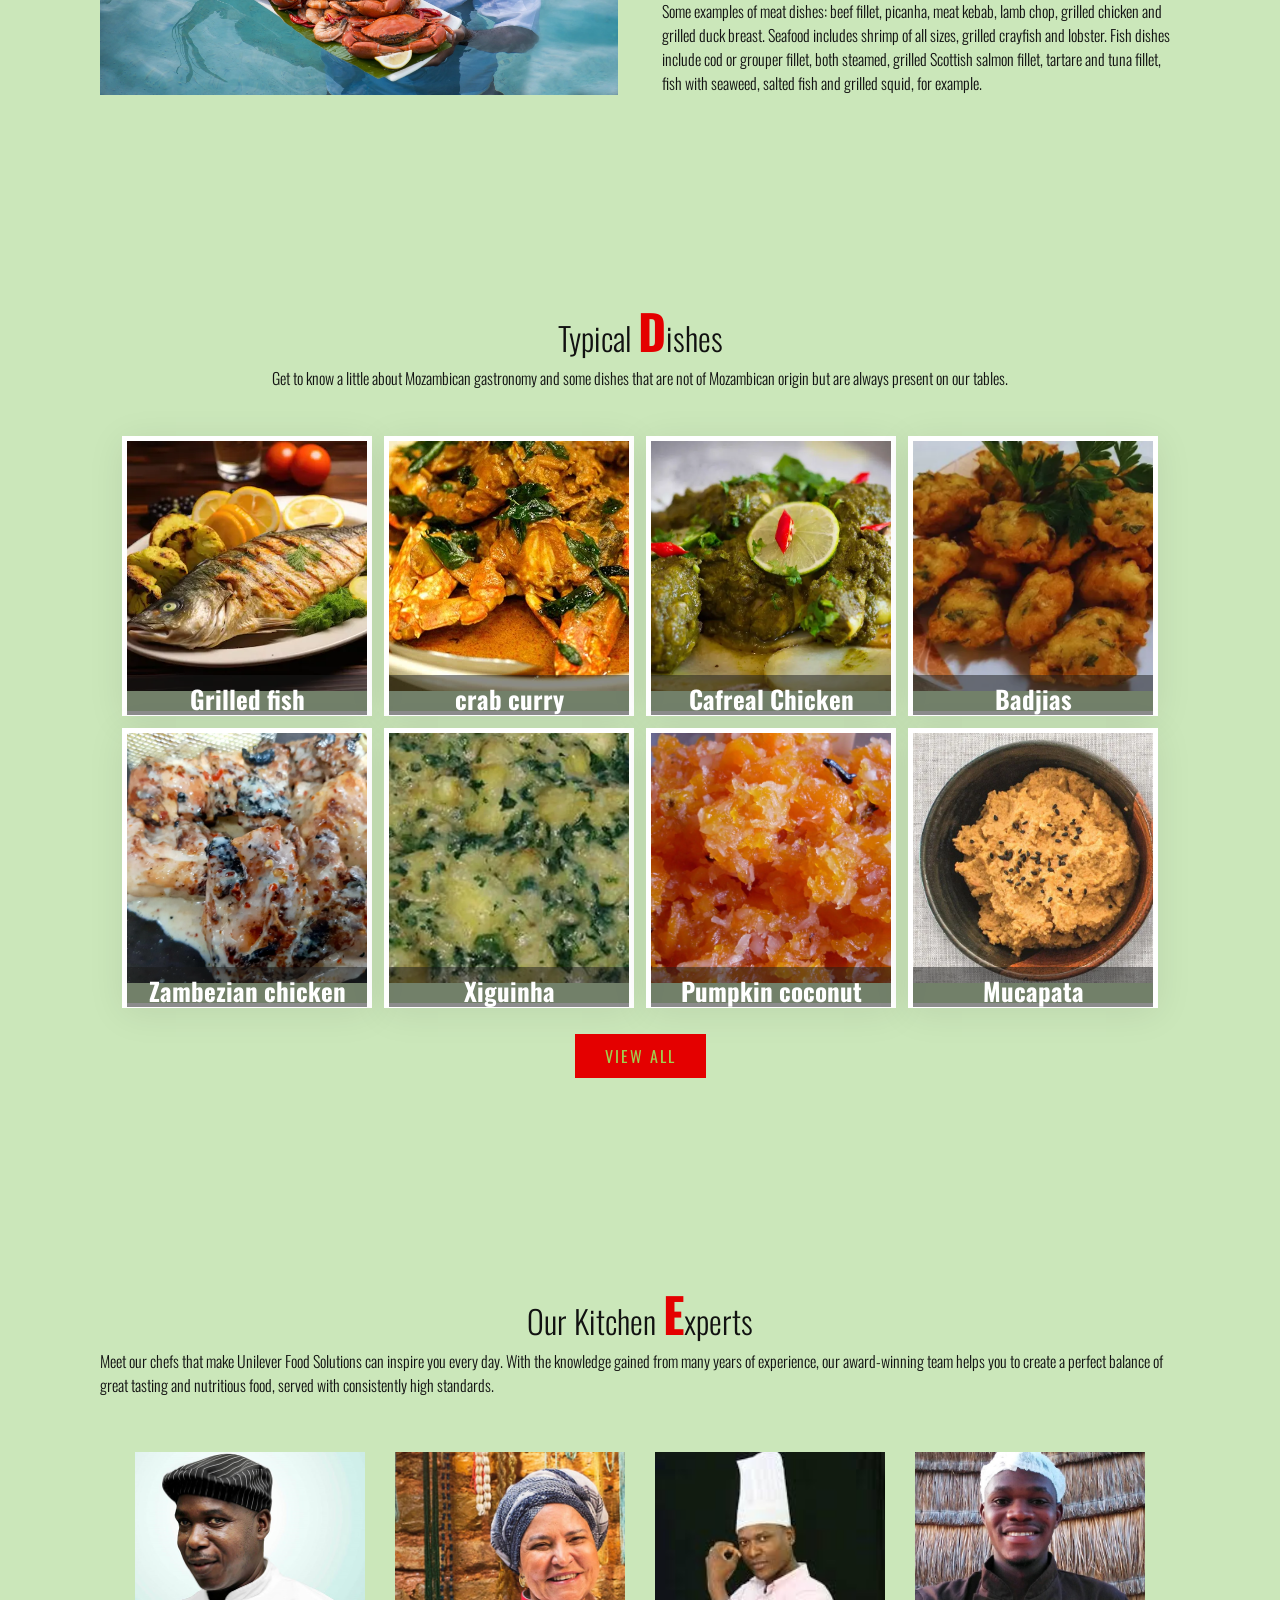
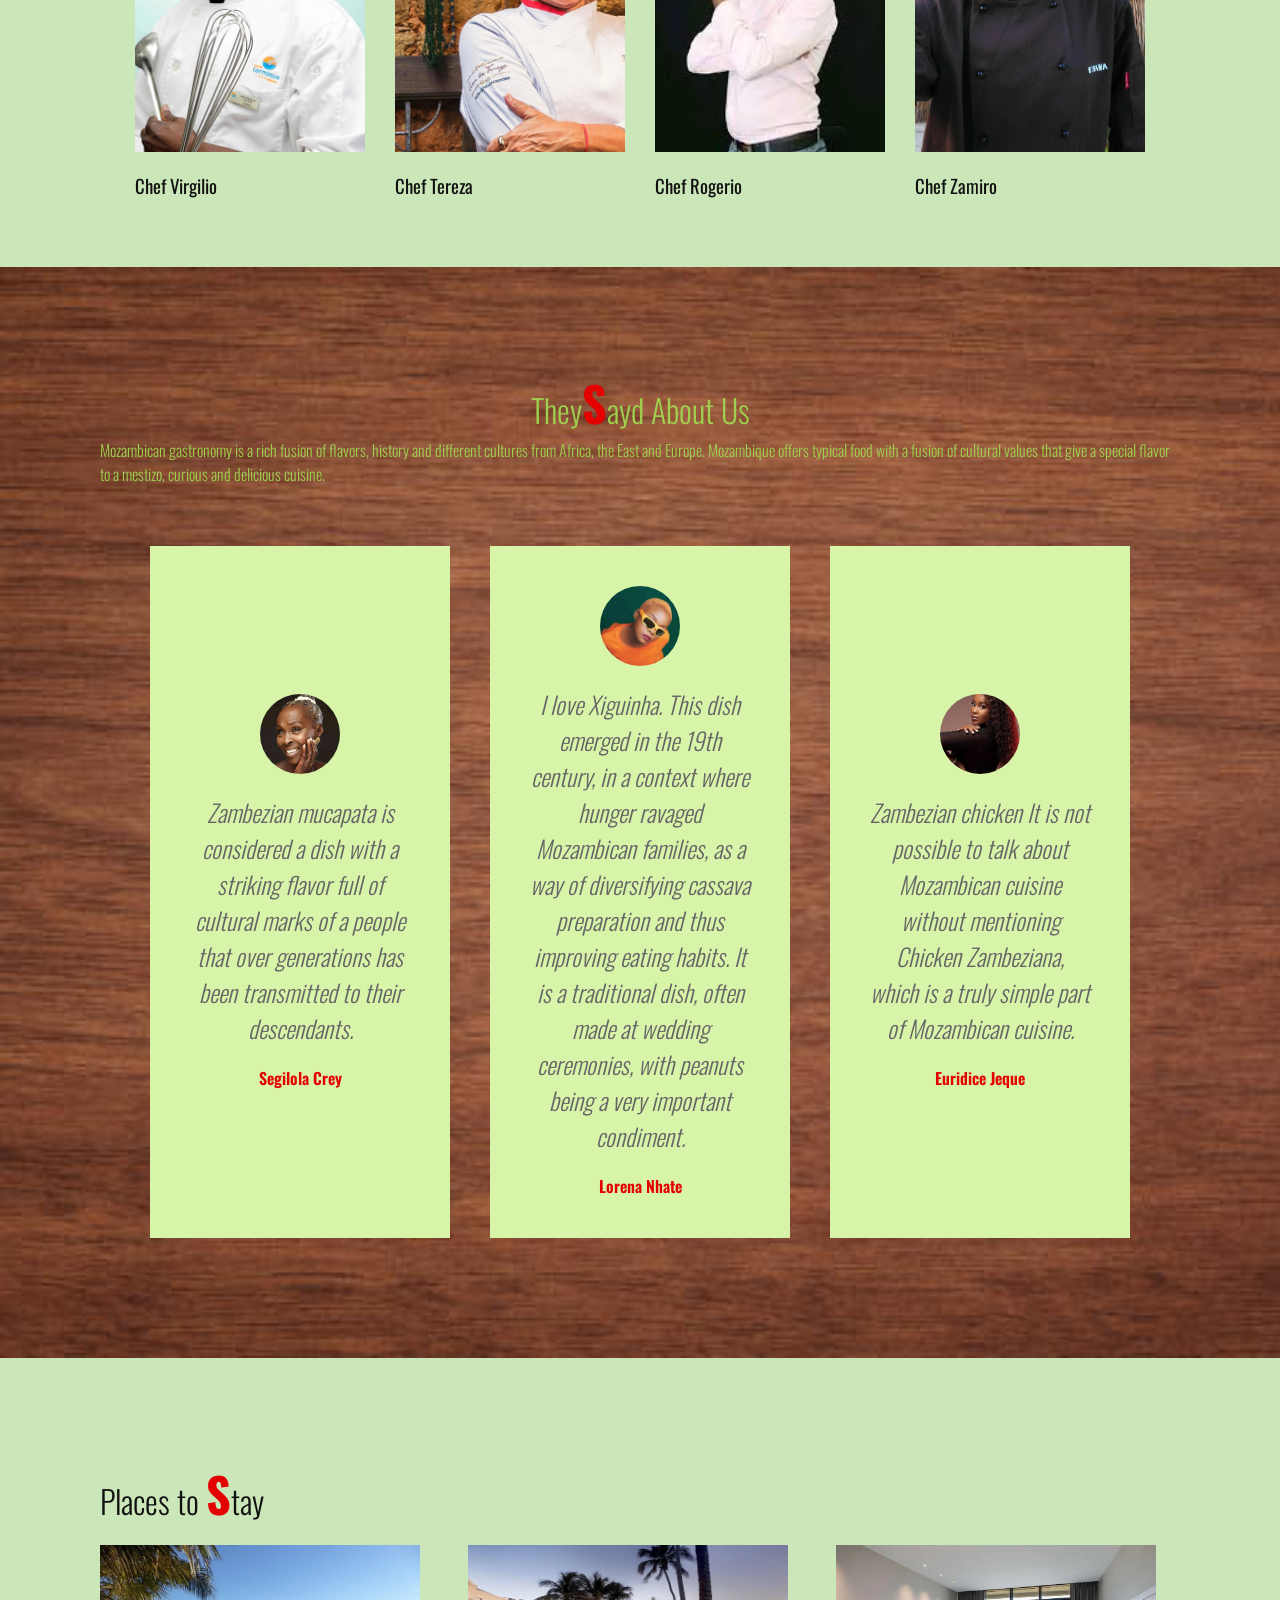
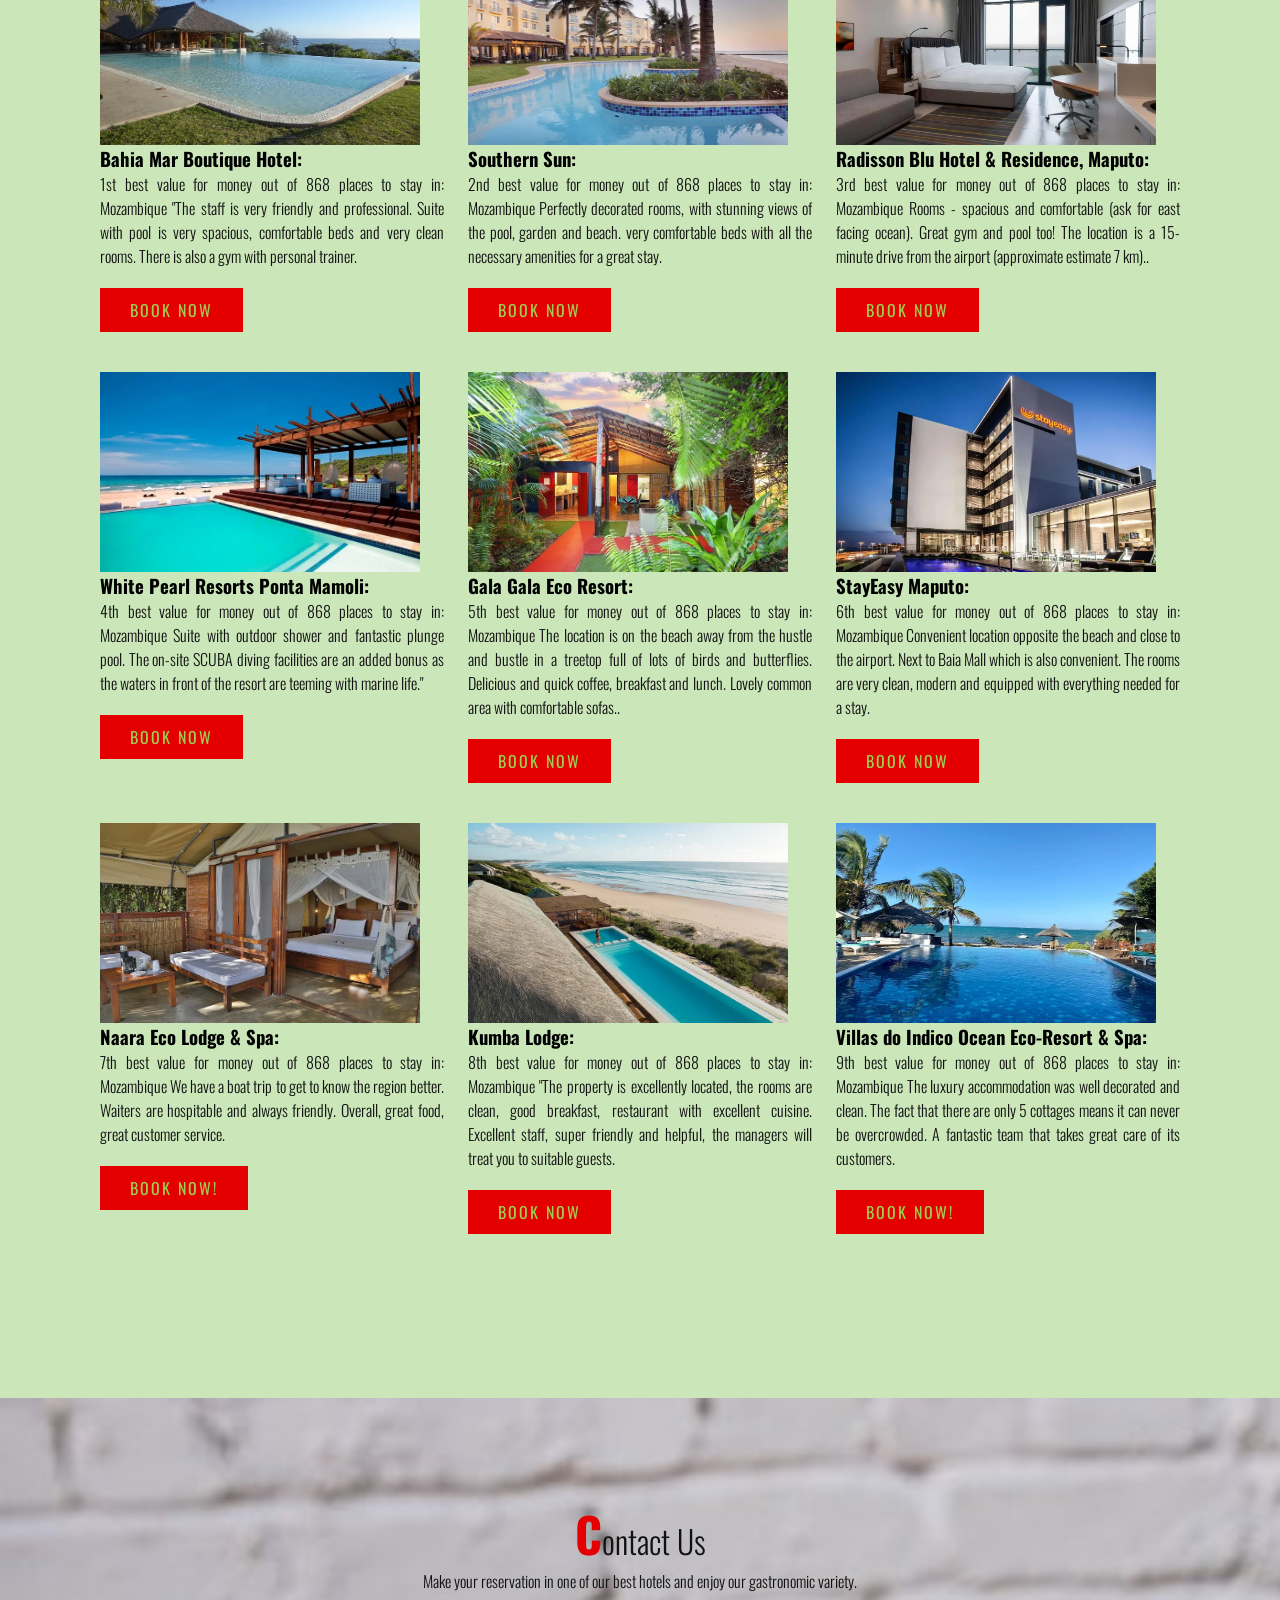
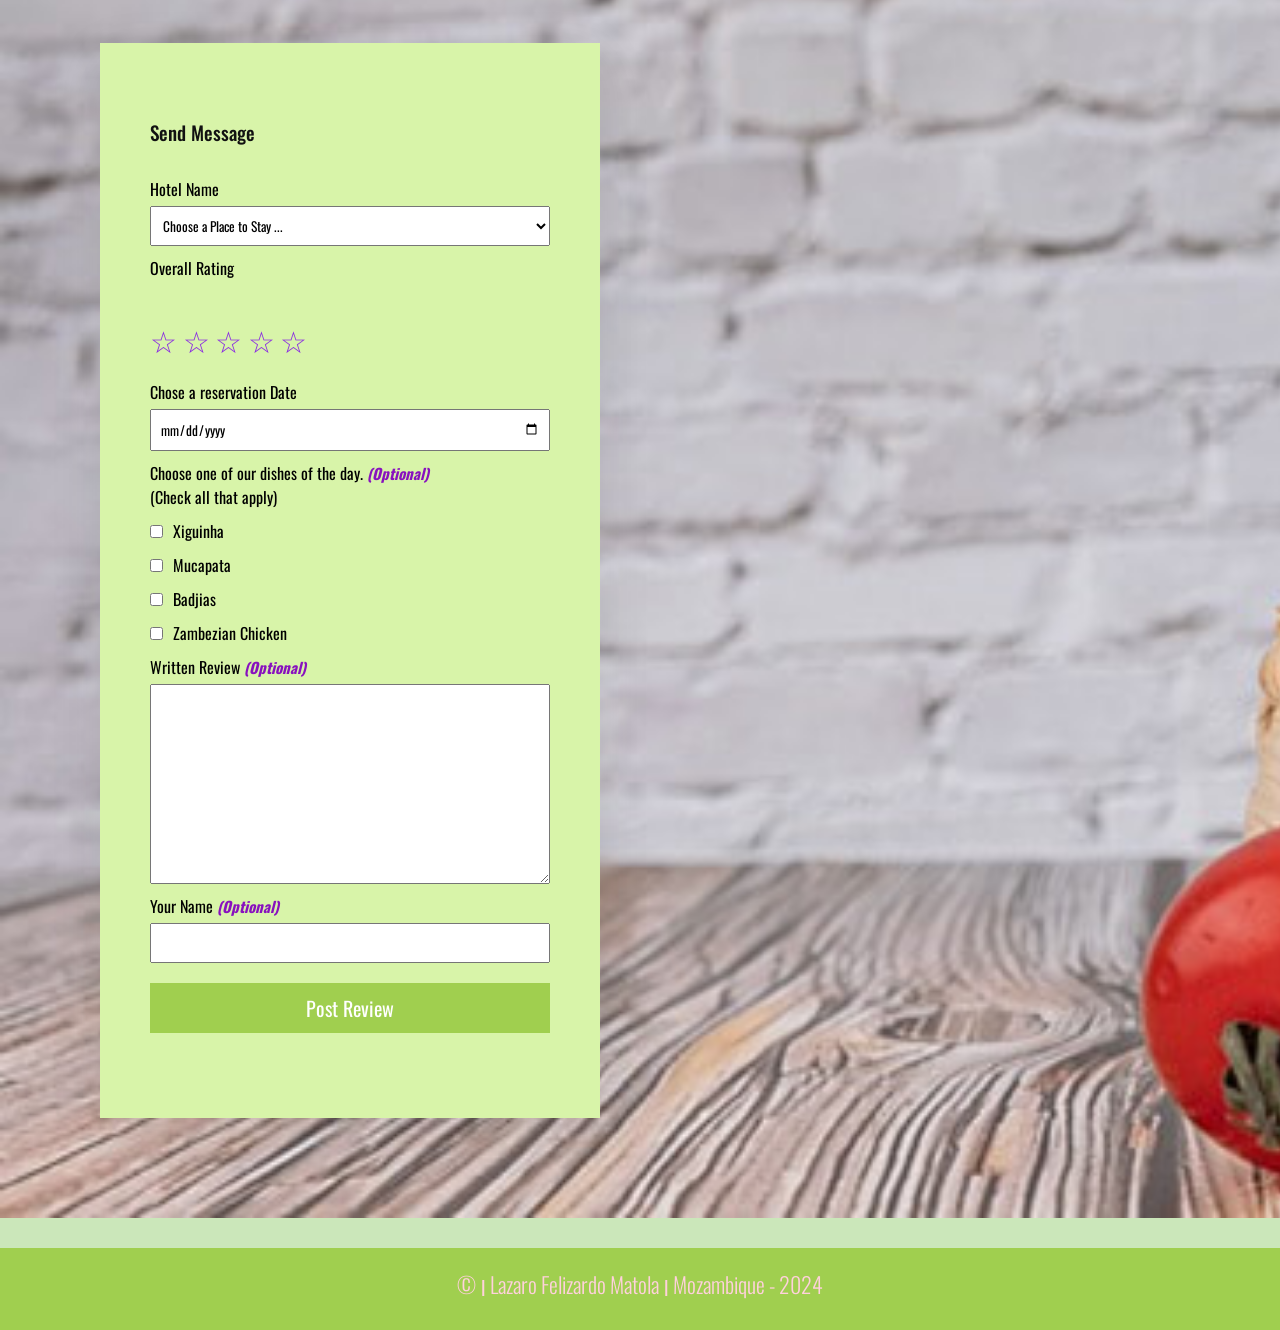
<file: Final Project/test.html>
<!DOCTYPE html>
<html lang="en">
<head>
    <meta charset="UTF-8">
    <meta name="viewport" content="width=device-width, initial-scale=1.0">
    <title>MyProject</title>

    <link rel="stylesheet" href="styles/index.css">
    <link rel="stylesheet" href="styles/form.css">

    <script src="scripts/index.js"></script>
    <script src="scripts/getdates.js"></script>
    <script src="scripts/form.js"></script>

</head>

    <header>
        <a href="#" class="logo">Moz<span>.</span>Gastronomy</a>
        <div class="menuToggle" onclick="toggleMenu();"></div>

        <ul class="navigation">
            <li><a href="#banner" onclick="toggleMenu();">Home</a></li>
            <li><a href="#about" onclick="toggleMenu();">About</a></li>
            <li><a href="#menu" onclick="toggleMenu();">Menu</a></li>
            <li><a href="#testimonial" onclick="toggleMenu();">Testimonials</a></li>
            <li><a href="#places" onclick="toggleMenu();">Places</a></li>
            <li><a href="#expert" onclick="toggleMenu();">Experts</a></li>
            <li><a href="#testimonial" onclick="toggleMenu();">Testimonials</a></li>
            <li><a href="#contact" onclick="toggleMenu();">Contact</a></li>

        </ul>

    </header>

    <section class="banner" id="banner"> <!-- <div class="main-banner" id="main-banner"> -->

        <div class="content"> <!-- <div class="imgban" id="imgban3"> -->

            <div class="imgban-box">

                <h2>Always Chosse Good</h2>

                <P>Mozambican gastronomy is an incomparable sensory experience, 
                    which can captivate and surprise even the most demanding palates. With its
                    variety of authentic, colorful and tasty dishes, Mozambican cuisine reflects the country's 
                    diversity and cultural richness.</P>

                <a href="#menu" class="btn">Our Menu</a>

            </div>

        </div>

    </section>

    <section class="about" id="about">
        <div class="row">
            <div class="col50">
                <h2 class="titleText"><span>A</span>bout Us</h2>
                <p>The country is known for producing some of the best dishes in Africa, representing a true fusion of Portuguese, Arab and African influences.
                    It is also famous for its seafood, including prawns, lobsters, crabs and squid, which are highly appreciated by visitors. 
                    Local dishes along the coast have a charm that makes them unique and even more appetizing compared to food from neighboring countries, 
                    when ingredients such as coconut and piri-piri are used.<br><br>
                    Upshwa or xima is one of the favorite side dishes and is 
                    made from corn or cassava flour and served with fish, meat or vegetables. 
                    One of Mozambique's most famous specialties is mathapa, a dish made from 
                    cassava leaves cooked in peanut sauce and usually prepared with crab or shrimp.</p>
            </div>
            <div class="col50">
                <div class="imgBx">
                    <img src="images/main/crab curry.webp" alt="">
                </div>
            </div>

        </div>
<br><br>

        <div class="row">

            <div class="col50">
                <div class="imgBx">
                    <img src="images/main/benguerra-lodge-Local-Catch.webp" alt="">
                </div>
            </div>

            <div class="col50">

                <p>Most restaurants along the coast cook seafood at affordable prices,
                especially lobster, crayfish, grilled prawns and squid that can be stuffed, grilled or fried.
                Most restaurants along the coast serve seafood at affordable prices, especially lobster, crayfish,
                grilled prawns and squid that can be stuffed, grilled or fried.<br><br>
                Portions are very well served in this restaurant, so it is possible to have a meal even with starters alone!
                Accompany the garlic shrimp with garlic butter bread, lobster tapas, crayfish tails, crayfish samosas,
                grandmother's meatballs, lobster patties, ceviche, goat cheese wrapped in puff pastry, 
                beef fillet sliced ​​in marrow bone and toast, tapas of Atlantic horse mackerel and Indian 
                shrimp with cornbread, smoked sardines with cornbread.  <br><br>          
                Some examples of meat dishes: beef fillet, picanha, meat kebab, lamb chop, grilled chicken and grilled duck breast.
                 Seafood includes shrimp of all sizes, grilled crayfish and lobster. Fish dishes include cod or grouper fillet, both steamed, 
                 grilled Scottish salmon fillet, tartare and tuna fillet, fish with seaweed, salted fish and grilled squid, for example.</p>
            </div>


        </div>

    </section>

    <section class="menu" id="menu">
        <div class="title">          
            <h2 class="titleText">Typical <span>D</span>ishes</h2>
            <p>Get to know a little about Mozambican gastronomy and some 
            dishes that are not of Mozambican origin but are always present on our tables.</p>
            
            <div class="content">

                <div class="box">
                    <div class="imgBx">
                        <img src="images/dishes/Badjias.webp" alt="">
                    </div>

                    <div class="text">
                        <div class="intro">
                            <h1>Badjias</h1>
                            <p><span>Badjias</span> are fried snacks, typical of Indian cuisine,
                            but also very popular in Mozambique, where they are normally made
                            with Nhemba Bean flour and sold on the street along with bread, to serve as "matabicho"
                            </p>
                        </div>
                    </div>
                </div>



                <div class="box">
                    <div class="imgBx">
                        <img src="images/dishes/Cafreal Chicken.webp" alt="">
                    </div>

                    <div class="text">
                        <div class="intro">
                            <h1>Cafreal Chicken</h1>
                            <p><span>Cafreal Chicken</span>  is typical of the province of Inhambane. 
                                It has nothing special other than the name.</p>
                        </div>
                    </div>
                </div>               


                <div class="box">
                    <div class="imgBx">
                        <img src="images/dishes/crab curry.webp" alt="">
                    </div>

                    <div class="text">
                        <div class="intro">
                            <h1>crab curry</h1>
                            <p>The <span>crab curry</span> This seafood is prepared with legumes 
                                and vegetables. The recipe is very typical
                                 in the southern part of Mozambique.</p>
                        </div>
                    </div>
                </div>                


                <div class="box">
                    <div class="imgBx">
                        <img src="images/dishes/Grilled fish.webp" alt="">
                    </div>

                    <div class="text">
                        <div class="intro">
                            <h1>Grilled fish</h1>
                            <p><span>Grilled fish</span> Made with any type of fish. 
                            It can go with potatoes, salads or even rice.</p>
                        </div>
                    </div>
                </div>

                <div class="box">
                    <div class="imgBx">
                        <img src="images/dishes/Mucapata.webp" alt="">
                    </div>

                    <div class="text">
                        <div class="intro1">
                            <h1>Mucapata</h1>
                            <p><span>Mucapata</span> is a typical dish from the Province
                                 of Zambézia, in the central region of Mozambique, prepared with rice,
                                 beans and coconut. A delicious recipe that bears cultural marks of the 
                                 Mozambican people, specifically the Chuabo ethnic group from Zambézia. </p>
                        </div>

                    </div>
                </div>

                <div class="box">
                    <div class="imgBx">
                        <img src="images/dishes/Pumpkin with coconut.webp" alt="">
                    </div>

                    <div class="text">
            <div class="intro1">
                <h1>Pumpkin coconut</h1>
                <p>The <span>Pumpkin coconut</span> is a typical culinary sweet. Pumpkin is a 
                fruit originating from the American continent, being important in the diet 
                of pre-Columbian civilizations.
                </p>
            </div>
                    </div>
                </div>
                
                <div class="box">
                    <div class="imgBx">
                        <img src="images/dishes/xxiguinha.webp" alt="">
                    </div>
                    <div class="text">
                        <div class="intro1">
                            <h1>Xiguinha</h1>
                            <p>The <span>Xiguinha</span> Xiguinha is a typical dish from the southern 
                                region of Mozambique, which for generations has been telling stories of 
                                joy and resilience about the wonderful Mozambican people.</p>
                        </div>
                    </div>
                </div>

                <div class="box">
                    <div class="imgBx">
                        <img src="images/dishes/Zambezian chicken.webp" alt="">
                    </div>
                    <div class="text">
                        <div class="intro1" id="zambchich">
                            <h1>Zambezian chicken</h1>
                            <p><span>Zambezian chicken</span> It is a dish prepared with chicken and coconut.
                             It is typical of the province of Zambézia.
                            </p>
                        </div>
                    </div>
                </div>
                
            </div>

        </div>

        <div class="title">
            <a href="#" class="btn">View All</a>
        </div>

    </section>

    <section class="expert" id="expert">
        <div class="title">

                <h2 class="titleText">Our Kitchen <span>E</span>xperts</h2>
                <p>Meet our chefs that make Unilever Food Solutions can inspire you every day.
                     With the knowledge gained from many years of experience, our award-winning 
                     team helps you to create a perfect balance of great tasting and nutritious food,
                      served with consistently high standards.</p>
        </div>

        <div class="content">
            <div class="box">

                <div class="imgBx">
                    <img src="images/banner/Chef Virgilio.jpg" alt="">

                    <div class="text">
                        <h3>Chef Virgilio</h3>
                    </div>
                </div>

            </div>

            <div class="box">

                <div class="imgBx">
                    <img src="images/banner/Chef Tereza.png" alt="">

                    <div class="text">
                        <h3>Chef Tereza</h3>
                    </div>
                </div>

            </div>

            <div class="box">

                <div class="imgBx">
                    <img src="images/banner/Chef Rogerio.jpg" alt="">
                    <div class="text">
                        <h3>Chef Rogerio</h3>
                    </div>
                </div>

            </div>

            <div class="box">

                <div class="imgBx">
                    <img src="images/banner/Chef Zamiro.jpg" alt="">
                    <div class="text">
                        <h3>Chef Zamiro</h3>
                    </div>
                </div>

            </div>

        </div>    
    </section>


    <section class="testimonial" id="testimonial">
        <div class="title white">

                <h2 class="titleText">They<span>S</span>ayd About Us</h2>
                <p>Mozambican gastronomy is a rich fusion of flavors, 
                    history and different cultures from Africa, the East and Europe. 
                    Mozambique offers typical food with a fusion of cultural values ​​that give 
                    a special flavor to a mestizo, curious and delicious cuisine.</p>
        </div>

        <div class="content">

            <div class="box">

                <div class="imgBx">
                    <img src="images/banner/Segilola Crey.jpg" alt="">

                </div>

                <div class="text">
                    <p>Zambezian mucapata is considered a dish with a striking flavor full
                         of cultural marks of a people that over generations has 
                         been transmitted to their descendants.</p>
                    <h3>Segilola Crey</h3>

                </div>

            </div>

            <div class="box">

                <div class="imgBx">
                    <img src="images/banner/Lorena Nhate.jpg" alt="">

                </div>

                <div class="text">
                    <p>I love Xiguinha. This dish emerged in the 19th century, 
                        in a context where hunger ravaged Mozambican families, 
                        as a way of diversifying cassava preparation and thus improving eating habits. 
                        It is a traditional dish, often made at wedding ceremonies, with peanuts being a 
                        very important condiment.</p>
                    <h3>Lorena Nhate</h3>

                </div>

            </div>

            <div class="box">

                <div class="imgBx">
                    <img src="images/banner/Euridice Jeque.jpg" alt="">

                </div>

                <div class="text">
                    <p>Zambezian chicken
                        It is not possible to talk about Mozambican cuisine without
                         mentioning Chicken Zambeziana, which is a truly simple part
                          of Mozambican cuisine.</p>
                    <h3>Euridice Jeque</h3>

                </div>

            </div>

        </div>
    </section>

    <section class="places" id="places">

        <h2 class="titleText">
            Places to <span>S</span>tay
        </h2>

        <ul id="tourgrid">

            <li class="tourdivs">
                <img class="tourimgs" src="images/placesToStay/Bahia Mar Boutique Hotel.webp" width="400px" height="250px" alt="tourlocation">
                <h3 class="tourtitle"> Bahia Mar Boutique Hotel: </h3>
                <p class="tours"> 1st best value for money out of 868 places to stay in: Mozambique
                    "The staff is very friendly and professional. Suite with pool is very spacious, 
                    comfortable beds and very clean rooms. There is also a gym with personal trainer.</p>
                <a class="btn" href="#contact">Book Now</a>
                </li>                


            <li class="tourdivs">
                <picture><img class="tourimgs" src='images/placesToStay/Southern Sun.webp' data-src="images/mayanpyramid.jpg" width="400px" height="250px" alt="tourlocation"></picture>
                <h3 class="tourtitle"> Southern Sun: </h3>
                <p class="tours">2nd best value for money out of 868 places to stay in: Mozambique
                    Perfectly decorated rooms, with stunning views of the pool, garden and beach. 
                    very comfortable beds with all the necessary amenities for a great stay.</p>
                    <a class="btn" href="#contact">Book Now</a>
                </li>

            <li class="tourdivs">
                <picture><img class="tourimgs" src='images/placesToStay/Radisson Blu Hotel & Residence, Maputo.webp' data-src="images/hut.jpg" width="400px" height="250px" alt="tourlocation"></picture>
                <h3 class="tourtitle"> Radisson Blu Hotel & Residence, Maputo: </h3>
                <p class="tours"> 3rd best value for money out of 868 places to stay in: Mozambique
                    Rooms - spacious and comfortable (ask for east facing ocean). Great gym and pool too! 
                    The location is a 15-minute drive from the airport (approximate estimate 7 km).. </p>
                    <a class="btn" href="#contact">Book Now</a>
                </li>

            <li class="tourdivs">
                <picture><img class="tourimgs" src='images/placesToStay/White Pearl Resorts Ponta Mamoli.webp' data-src="images/hut.jpg" width="400px" height="250px" alt="tourlocation"></picture>
                <h3 class="tourtitle"> White Pearl Resorts Ponta Mamoli: </h3>
                <p class="tours"> 4th best value for money out of 868 places to stay in: Mozambique
                    Suite with outdoor shower and fantastic plunge pool. The on-site SCUBA diving facilities 
                    are an added bonus as the waters in front of the resort are teeming with marine life." </p>
                    <a class="btn" href="#contact">Book Now</a>
                </li>

            <li class="tourdivs">
                <picture><img class="tourimgs" src='images/placesToStay/Gala Gala Eco Resort.webp' data-src="images/mayanpyramid.jpg" width="400px" height="250px" alt="tourlocation"></picture>
                <h3 class="tourtitle"> Gala Gala Eco Resort: </h3>
                <p class="tours">5th best value for money out of 868 places to stay in: Mozambique
                    The location is on the beach away from the hustle and bustle in a treetop full 
                    of lots of birds and butterflies. Delicious and quick coffee, breakfast and lunch. 
                    Lovely common area with comfortable sofas..</p>
                    <a class="btn" href="#contact">Book Now</a>
                </li>


            <li class="tourdivs">
                <picture><img class="tourimgs" src='images/placesToStay/StayEasy Maputo.webp' data-src="images/dolphin.jpg" width="400px" height="250px" alt="tourlocation"></picture>
                <h3 class="tourtitle"> StayEasy Maputo: </h3>
                <p class="tours">6th best value for money out of 868 places to stay in: Mozambique
                    Convenient location opposite the beach and close to the airport. Next to Baia Mall which is also convenient. 
                    The rooms are very clean, modern and equipped with everything needed for a stay.</p>
                    <a class="btn" href="#contact">Book Now</a>
                </li>

            <li class="tourdivs">
                <picture><img class="tourimgs" src='images/placesToStay/Naara Eco Lodge & Spa.webp' data-src="images/scubadive.jpg" width="400px" height="250px" alt="tourlocation"></picture>
                <h3 class="tourtitle"> Naara Eco Lodge & Spa: </h3>
                <p class="tours"> 7th best value for money out of 868 places to stay in: Mozambique
                    We have a boat trip to get to know the region better. Waiters are hospitable and always friendly.
                    Overall, great food, great customer service. </p>
                    <a class="btn" href="#contact">Book Now!</a>
                </li>

            <li class="tourdivs">
                <picture><img class="tourimgs" src='images/placesToStay/Kumba Lodge.webp' data-src="images/dolphin.jpg" width="400px" height="250px" alt="tourlocation"></picture>
                <h3 class="tourtitle"> Kumba Lodge: </h3>
                <p class="tours"> 8th best value for money out of 868 places to stay in: Mozambique
                    "The property is excellently located, the rooms are clean, good breakfast, 
                    restaurant with excellent cuisine. Excellent staff, super friendly and helpful, 
                    the managers will treat you to suitable guests.</p>
                    <a class="btn" href="#contact">Book Now</a>
                </li>

            <li class="tourdivs">
                <picture><img class="tourimgs" src='images/placesToStay/Villas do Indico Ocean Eco-Resort & Spa.webp' data-src="images/scubadive.jpg" width="400px" height="250px" alt="tourlocation"></picture>
                <h3 class="tourtitle"> Villas do Indico Ocean Eco-Resort & Spa: </h3>
                <p class="tours"> 9th best value for money out of 868 places to stay in: Mozambique

                    The luxury accommodation was well decorated and clean. The fact that there are only 5 cottages means it can never be overcrowded. 
                    A fantastic team that takes great care of its customers. </p>
                    <a class="btn" href="#contact">Book Now!</a>
                </li>

        </ul>
    

    </section>


    <section class="contact" id="contact">
            <div class="title">

                    <h2 class="titleText"><span>C</span>ontact Us</h2>
                    <p>Make your reservation in one of our best hotels and enjoy our gastronomic variety.</p>
            </div>

            <div class="contactForm">
                <h3>Send Message</h3>

                
                    <form method="get" action="review.html">
            
                        <label class="headerLabel" for="hotelName">Hotel Name</label>
                        <select id="hotelName" name="subject" required>
                            <option value="" disabled selected>Choose a Place to Stay ...</option>
                        </select>
                        
                        <div class="rating-container">
                            <label class="headerLabel" >Overall Rating</label>
            
                            <div class="star-rating">
                                <input type="radio" name="stars" id="star-a" value="5"/>
                                <label for="star-a"></label>
                          
                                <input type="radio" name="stars" id="star-b" value="4"/>
                                <label for="star-b"></label>
                            
                                <input type="radio" name="stars" id="star-c" value="3"/>
                                <label for="star-c"></label>
                            
                                <input type="radio" name="stars" id="star-d" value="2"/>
                                <label for="star-d"></label>
                            
                                <input type="radio" name="stars" id="star-e" value="1"/>
                                <label for="star-e"></label>
                          </div>
            
                        </div>
                        
                        <label for="installDate" class="headerLabel" >Chose a reservation Date</label>
                        <input type="date" id="installDate" name="installDate" required>
                        
                        <label class="headerLabel" >Choose one of our dishes of the day. <span class="optional">(Optional)</span><br><span class="cursive">(Check all that apply)</span></label>
                        <label for="durability"><input type="checkbox" id="durability" name="features" value="durability">Xiguinha</label>
                        <label for="easeOfUse"><input type="checkbox" id="easeOfUse" name="features" value="easeOfUse">Mucapata</label>
                        <label for="performance"><input type="checkbox" id="performance" name="features" value="performance">Badjias</label>
                        <label for="design"><input type="checkbox" id="design" name="features" value="design">Zambezian Chicken</label>
                        
                        <label class="headerLabel" for="writtenReview">Written Review <span class="optional">(Optional)</span></label>
                        <textarea name="writtenReview" id="writtenReview"></textarea>
                        
                        <label class="headerLabel" for="username">Your Name <span class="optional">(Optional)</span></label>
                        <input type="text" id="username" name="username">
                        
                        <input id="submit" type="submit" value="Post Review">
                    </form>
                

              
            </div>

    </section>



    <footer>
        <p id="info">&copy;<span id="currentyear"></span> ׀ Lazaro Felizardo Matola ׀ Mozambique - 2024</p>
        <p id="lastModified"></p>
    </footer>

<body>
    
</body>
</html>
</file>
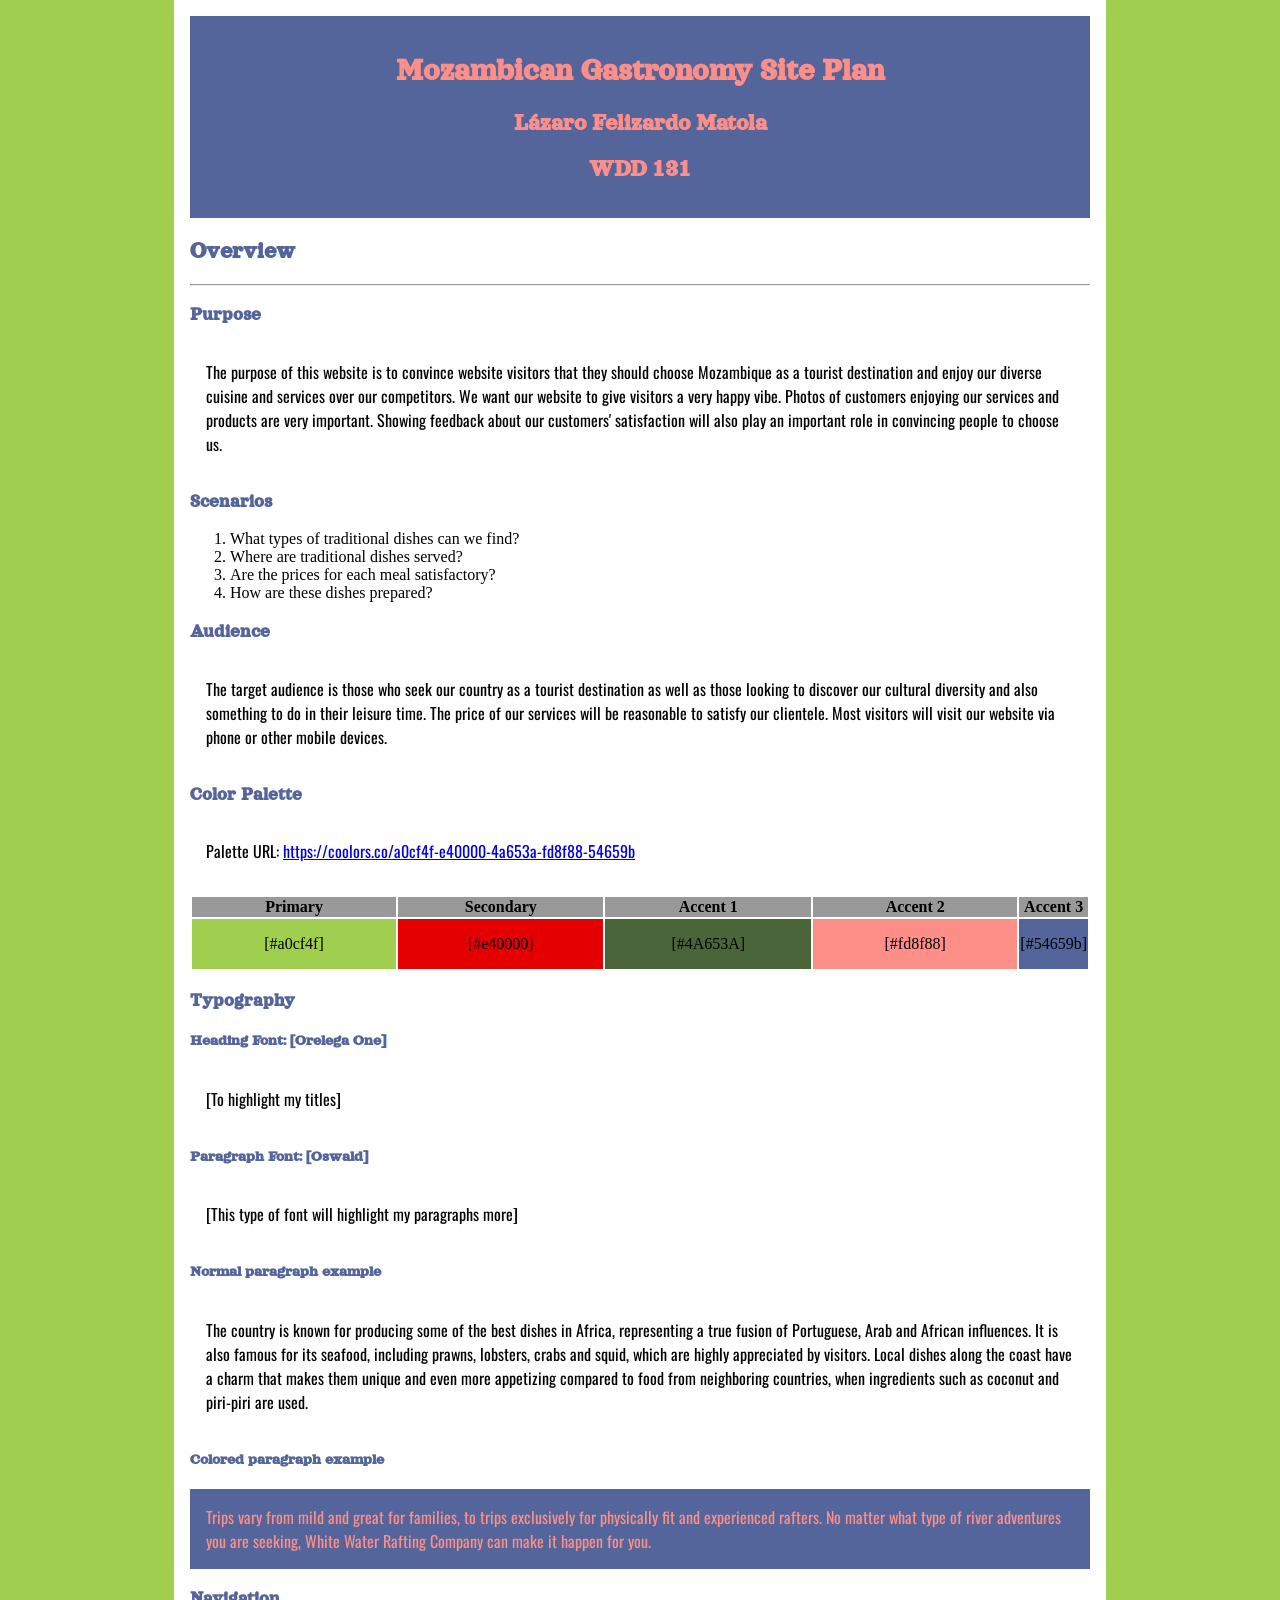
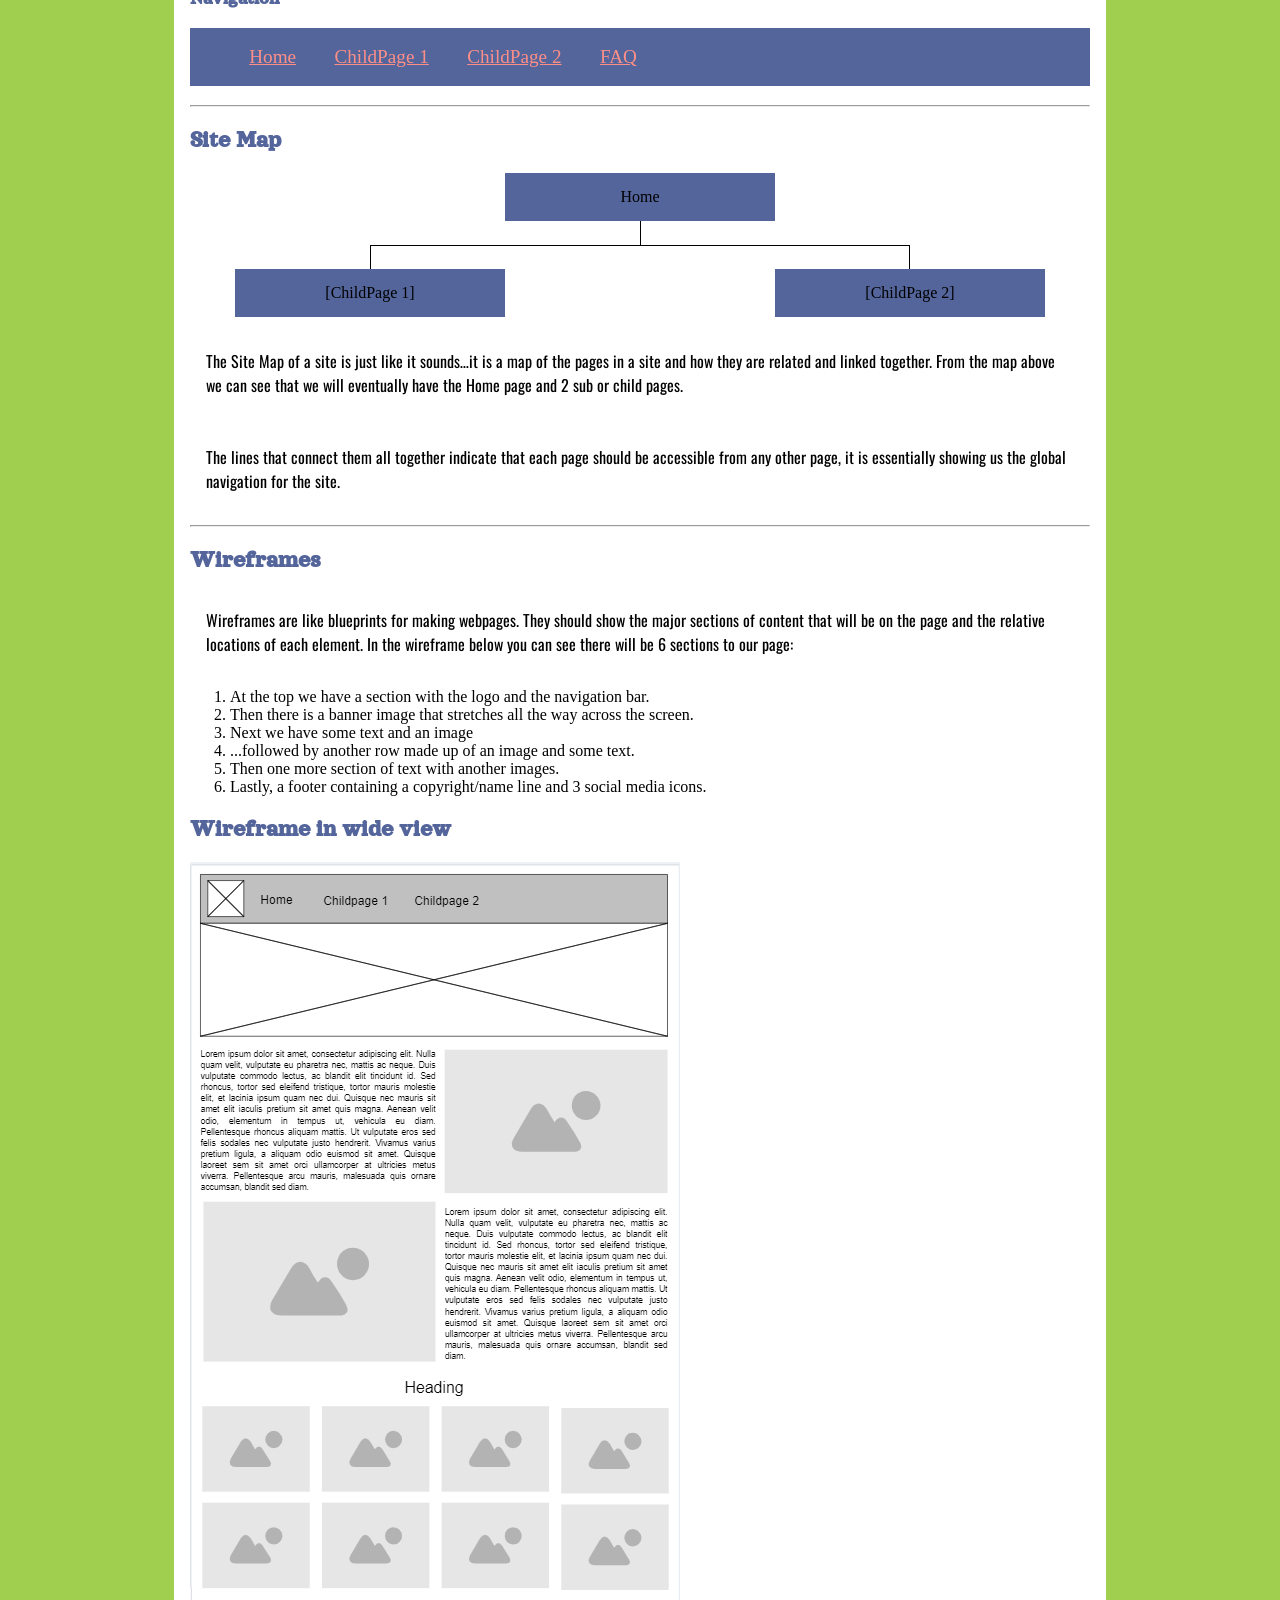
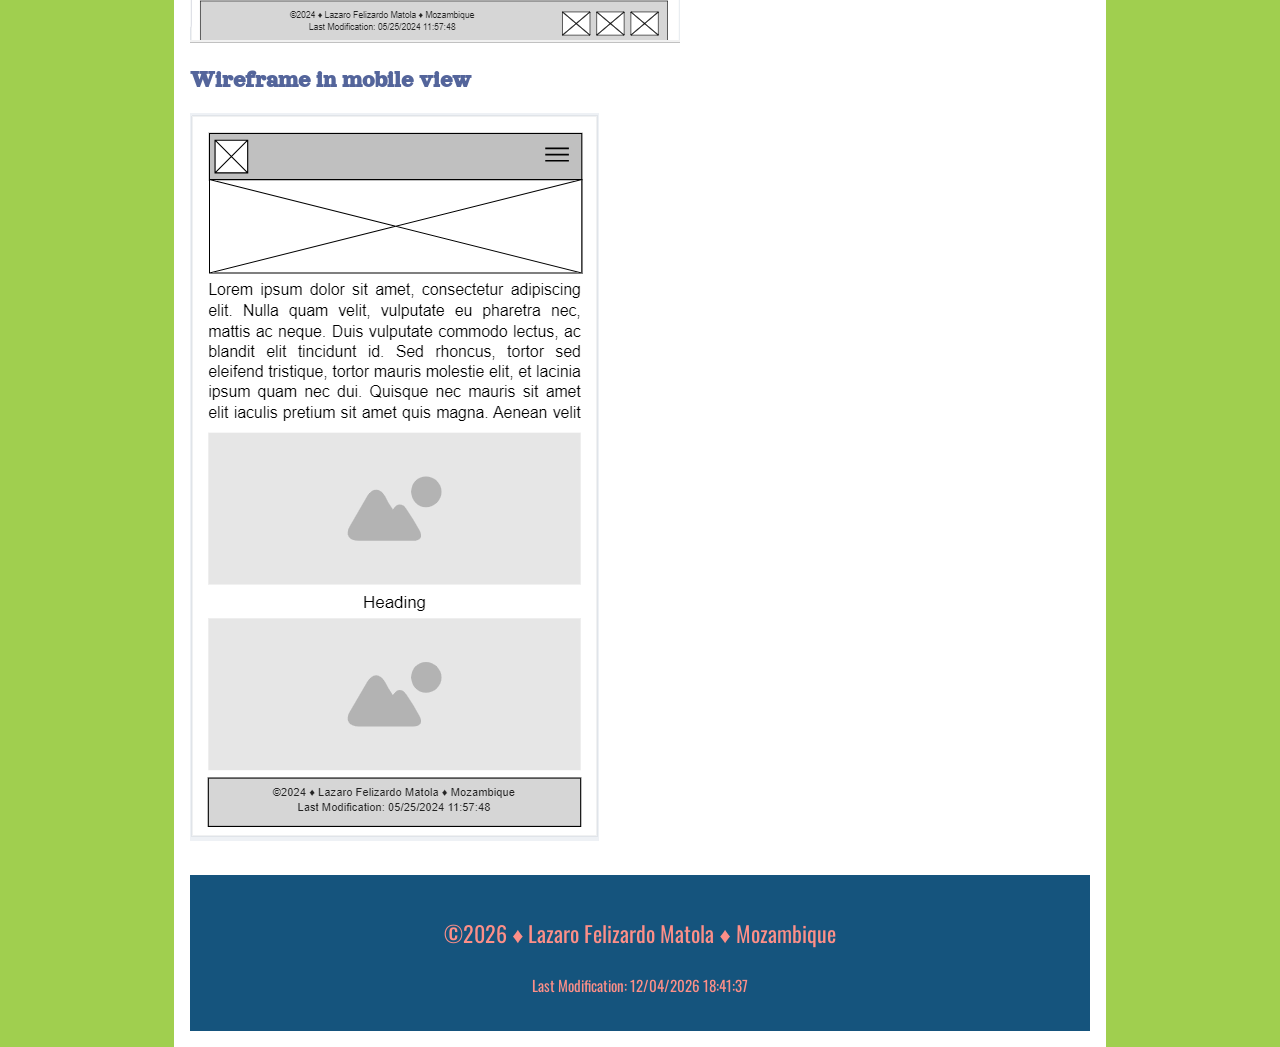
<file: Project/siteplan.html>
<!DOCTYPE html>
<html lang="en">
<head>
    <meta charset="UTF-8">
    <meta name="viewport" content="width=device-width, initial-scale=1.0">
    <title>website plan</title>
    <meta name="author" content="Lazaro Felizardo Matola">
    <meta name="description" content="WDD 131 -  Mozambican gastronomy website plan ">

    <link rel="stylesheet" href="siteplan.css">
    <script src="getdates.js" defer ></script>

</head>
<body>
    <header>
      <h1>Mozambican Gastronomy Site Plan</h1>
      <h2>Lázaro Felizardo Matola</h2>
      <h2>WDD 131</h2>
      
    </header>
    <main>

      <!-- ------------------------Steps 2-3------------------------------ -->
      <h2>Overview</h2>
      <hr>
      <h3>Purpose</h3>
      <p>The purpose of this website is to convince website visitors that they should choose Mozambique as a tourist destination and enjoy our diverse cuisine and services over our competitors. We want our website to give visitors a very happy vibe. Photos of customers enjoying our services and products are very important. Showing feedback about our customers' satisfaction will also play an important role in convincing people to choose us.</p>  <!-- change this -->

      <h3>Scenarios</h3>

      <ol>
        <li>What types of traditional dishes can we find?</li>
        <li>Where are traditional dishes served?</li>
        <li>Are the prices for each meal satisfactory?</li>
        <li>How are these dishes prepared?</li>
      </ol>


      <h3>Audience</h3>
      <p>The target audience is those who seek our country as a tourist destination as well as those looking to discover our cultural diversity and also something to do in their leisure time.  The price of our services will be reasonable to satisfy our clientele. Most visitors will visit our website via phone or other mobile devices.</p>  <!-- change this -->


      <!-- ------------------------Steps 4-8------------------------------ -->

      <h3>
        Color Palette
      </h3>
       
      <p>Palette URL: <a href="https://coolors.co/a0cf4f-e40000-4a653a-fd8f88-54659b" target="_blank">https://coolors.co/a0cf4f-e40000-4a653a-fd8f88-54659b</a></p>


      <table class="colors">
        <tr><th>Primary</th><th>Secondary</th><th>Accent 1</th><th>Accent 2</th><th>Accent 3</th></tr>
      
        <tr><td class="primary">[#a0cf4f]</td><td class="secondary">[#e40000]</td><td class="accent1">[#4A653A]</td><td class="accent2">[#fd8f88]</td><td class="accent3">[#54659b]</td></tr>
      </table>

      <!-- ------------------------Step 9------------------------------ -->

      <h3>
        Typography
      </h3>
      

      <h4>
        Heading Font: [Orelega One] 
      </h4>
      <p>
        [To highlight my titles]  
      </p>

      <h4>
        Paragraph Font: [Oswald]  
      </h4>
      <p>
        [This type of font will highlight my paragraphs more]  
      </p>

      <h4>
        Normal paragraph example
      </h4>
      <p>
        The country is known for producing some of the best dishes in Africa, representing a true fusion of Portuguese, Arab and African influences. It is also famous for its seafood, including prawns, lobsters, crabs and squid, which are highly appreciated by visitors. Local dishes along the coast have a charm that makes them unique and even more appetizing compared to food from neighboring countries, when ingredients such as coconut and piri-piri are used.
      </p>
      <h4>
        Colored paragraph example
      </h4>
      <p class="colored">
        Trips vary from mild and great for families, to trips exclusively for physically fit and experienced rafters.  No matter what type of river adventures you are seeking, White Water Rafting Company can make it happen for you. 
      </p>

      <!-- ------------------------Step 10------------------------------ -->

      <h3>
        Navigation
      </h3>
      
      <nav><ul>
        <li><a href="#">Home</a></li>
        <li><a href="#">ChildPage 1</a></li>
        <li><a href="#">ChildPage 2</a></li>
        <li><a href="#">FAQ</a></li>
        
        </ul></nav>
      <hr>
      <h2>
        Site Map
      </h2>
      <div class="sitemap">
        <div class="sm-home">
          Home
        </div>
        <div class="sm-page2">
          [ChildPage 1] 
        </div>
        <div class="sm-page3">
          [ChildPage 2]  
        </div>

        <div class="top">
          &nbsp;
        </div>
        <div class="left">
          &nbsp;
        </div>
        <div class="right">
          &nbsp;
        </div>

      </div>
      <p>
        The Site Map of a site is just like it sounds…it is a map of the pages in a site and how they are related and linked together. From the map above we can see that we will eventually have the Home page and 2 sub or child pages.
      </p>  
      <p>
        The lines that connect them all together indicate that each page should be accessible from any other page, it is essentially showing us the global navigation for the site.
      </p>

      <hr>
      <h2>
        Wireframes
      </h2>
      <p>
        Wireframes are like blueprints for making webpages.  They should show the major sections of content that will be on the page and the relative locations of each element.  In the wireframe below you can see there will be 6 sections to our page:</p>
      <ol>
        <li>At the top we have a section with the logo and the navigation bar.</li>
        <li>Then there is a banner image that stretches all the way across the screen.</li>
        <li>Next we have some text and an image </li>
        <li>...followed by another row made up of an image and some text.</li>
        <li>Then one more section of text with another images.</li>
        <li>Lastly, a footer containing a copyright/name line and 3  social media icons. </li>

      </ol>
      
      <h2>Wireframe in wide view</h2>
      <img src="Home Page Wireframe.png" alt="home page wireframe">

      <h2>Wireframe in mobile view</h2>
      <img src="mobile wireframe.png" alt="mobile wireframe">
      
      
    </main>


    <footer>
        <p id="info">&copy;<span id="currentyear"></span> ♦ Lazaro Felizardo Matola ♦ Mozambique</p>
        <p id="lastModified"></p>
    </footer>

  </body>
</html>
</file>
<file: week01/styles/base.css>
*{
    margin: 0;
    padding: 0;
    box-sizing: border-box;
}

body {
    display: grid;
    font-family: "Inter", sans-serif;
}


header {
    grid-column:1/4;
    display: flex;
    flex-direction:column;
    justify-content: center;
    align-items: center;
    background-color: rgb(112, 25, 64);
}


main, footer {
    padding: 15px;
}

header h1 {
    padding: 20px;
}

h1 {
    font-size: 1.5rem;
    color:#fff;
}

h2 {
    text-align: center;
    font-size: 1.2rem;
}

nav a:hover {
    text-decoration: underline;
}

header nav {
    width: 100%;
    background-color:  rgb(248, 0, 111);
}

header ul {
    list-style-type: none;
    display: flex;
    padding: 10px;  
}



main {
    display: grid;
    grid-column: 1/3; 
    grid-template-columns: 2fr auto;
    grid-gap: 10px;

}

main h1 {
    font-size: 1.3rem;
    background-color: rgb(112, 25, 64);
    padding: 10px;
    text-align: center;
    border-top: 10px; 
}

.card {
    border:1px solid midnightblue;
    border-radius: 5px;
    background-color: rgb(220, 255, 252);
}

.card .content {
    display: flex;
    align-items: center;
}

.card .content img {
    margin-top: 30px;
    margin-right: 30px;
    width: 150px;
    height: auto;
}

.card .country {
    display: flex;
    align-items: left;
}

.card .separator {
    border: none;
    border-top: 1px solid rgb(223, 4, 4);
    margin: 10px 30px;
}

.card .country img {
    margin: 10px;
    width: 180px;
    height: auto;
}


img {
    float: right;
    border: 3px solid rgb(112, 25, 64);
    border-radius: 10px;
    margin-left: 15px;
  }

  .img2 {
    float: left;
    border: 3px solid rgb(112, 25, 64);
    border-radius: 10px;
    margin-right: 15px;
  }

.card p, .card nav {
    padding: 20px;
}

footer {
    grid-column: 1/3;
    background-color: rgb(112, 25, 64);
    color:aliceblue;
    padding: 10px;
    text-align: center;
}

footer p {
    margin: 10px;
}


.navigation {
    grid-column: 1 / 4;    
	list-style: none;
	display: flex;
	align-items: center;
    width: 100%;
    background-color:  rgb(248, 0, 111);
}

.navigation li {
	flex: 1 1 auto;
}
.navigation a {
	display: block;
	color: #eee;
	padding: 0.75rem;
	text-decoration: none;
	text-align: center;
    font-weight: bold;
    font-size: 1.3rem;
}

.wrap {
		flex-wrap: wrap;
}
</file>
<file: week01/styles/form.css>
body{
    width: 40%;
    margin: auto;
    padding: 0;
    font-family: "Alegreya Sans", sans-serif;
}

header, footer{
    background-color: blueviolet;
    color: #fff;
    text-align: center;
    padding: 10px;
    margin: 8px  0 8px  0;

}

main {
    padding: 20px;
    background-color: rgb(172, 147, 194);
}

main p{
    text-align: center;
    font-size: 35px;
}


.headerLabel{
    padding-top: 20px;
    font-size: 25px;
}

form {
    max-width: 650px;
    margin: 0 auto;
    display: flex;
    flex-direction: column;
}

form label {
    margin-top: 10px;
}

form input[type="text"],
form select,
form input[type="date"],

form textarea {
    width: 100%;
    box-sizing: border-box;
    padding: 8px;
    margin-top: 5px;
}

form input[type="radio"],
form input[type="checkbox"] {
    margin-right: 10px;
}

form .rating-container {
    display: flex;
    flex-direction: column;
}

form .rating-options {
    display: flex;
    margin-top: 5px;
}

form .rating-options label {
    margin-right: 20px;
    display: flex;
    flex-direction: column;
    align-items: center;
}

form .rating-options label span {
    margin-right: 5px;
    margin-bottom: 5px;
}


#writtenReview {
    height: 200px;
}

form input[type="submit"] {
    margin-top: 20px;
    padding: 10px;
    background-color: rgb(114, 72, 154);
    color: #fff;
    border: none;
    cursor: pointer;
    font-size: 20px;
}

form input[type="submit"]:hover {
    background-color: blueviolet;
}

.optional{
    font-style: italic;
    font-size: 15px;
    color: #8811be;
    font-weight: bold;
}

/* use reverse flexbox to take advantage of flex-direction: reverse */
.star-rating {
    display: flex;
    align-items: center;
    width: 160px;
    flex-direction: row-reverse;
    justify-content: space-between;    
    position: relative;
    margin-top: 50px;
  }
  /* hide the inputs */
  .star-rating input {
    display: none;
  }
  /* set properties of all labels */
  .star-rating > label {
    width: 30px;
    height: 30px;
    font-family: Arial;
    font-size: 30px;
    transition: 0.2s ease;
    color: blueviolet;
  }
  /* give label a hover state */
  .star-rating label:hover {
    color: #ff69b4;
    transition: 0.2s ease;
  }
  .star-rating label:active::before {
    transform:scale(1.1);
  }
  
  /* set shape of unselected label */
  .star-rating label::before {
    content: '\2606';
    position: absolute;
    top: 0px;
    line-height: 26px;
  }
  /* set full star shape for checked label and those that come after it */
  .star-rating input:checked ~ label:before {
    content:'\2605';
  }
  
  @-moz-document url-prefix() {
    .star-rating input:checked ~ label:before {
    font-size: 36px;
    line-height: 21px;
    }
  }
</file>
<file: week01/styles/place.css>
*{
    margin:0;
    padding:0;
    box-sizing:border-box;
}

body{
    max-width:85%;
    padding:16px;
    text-align: center;
    margin: 0 auto;
    font-family: "Abel", sans-serif;
    font-weight: 400;
    font-style: normal;
}

h1,h2,h3{
    padding: 8px;
    background-color: #128218;
    color:#fff;
}

h1{
height: 150px;
line-height: 150px;
}

section{
    border-top: 1px solid #128218;
}

header{
    height: 150px;
    background-color: #128218;
    color:#fff;
}

main{
    background-color: #fff;
}

.hero img{
    width:100%;
    height: auto;
}

#weather-icon{
    width:75px;
    height:100px;
}


table{
    font-size: 16px;
    padding: 15px;
    margin: 0 auto;
}
th{
    text-align:right;
    width: auto;
    padding-right: 8px;
    white-space: nowrap;
}
tr{
    text-align: left;
}


footer{
    background-color: #128218;
    color: #fff;
    text-align: center;
    padding: 10px 20px;   
}
</file>
<file: week01/styles/place-large.css>
@media(min-width:940px) {
    
    #data-title{
        text-align: left;
        background-color: #fff;
        color:#128218;
        margin-left: -8px;
        margin-top: 16px;
        border-radius: 16px;
        margin-right: 32px;
        font-size: 32px;
    }

    #weather-title{
        display:flex;
        justify-content: space-between;
        align-items: center;
        background-color: #fff;
        color:#128218;
        margin-right: 32px;
        margin-left: -16px;
        margin-top: 16px;
        border-radius: 16px;
    }
    table{
        font-size: 10px;}

    .hero{
        position:relative;
        }

    .hero img{
            height:auto;
            width:100%;
        }

    section{
        background-color: #128218;
        position: absolute;
        color:#fff;
       
    }

    #data-section{
        top: 32px;
        right: 2%;
        transition: .5s;          
        
    }

    #weather-section{
        bottom:32px;
        right:2%;
    }

    #weather-icon{
        display:none;
    }

    #weather-title::after{
        content:"🌤️"
    }
}

@media(min-width:1250px) {
    h1{
        font-size: 48px;
    }

    h2{
        font-size: 32px;
    }

    table{
        font-size: 16px;
    }
}
</file>
<file: week01/styles/temples.css>
* {
	margin: 0;
	padding: 0;
	box-sizing: border-box;
}

body {
	font-family: "Roboto", sans-serif;
}

/* mobile **************************/
header {
	background-color: blueviolet;
	display: grid;
	grid-gap: 1rem;
	padding: 20px;
	border: 1px solid rgba(0, 0, 0, 0.1);
	box-shadow: 0 0 30px #333;
}

header,
main {
	margin: 0 auto;
}

h1 {
	font-size: 2rem;
}

h2 {
	text-align: center;
}



nav {
	background-color: #36454f;
	display: flex;
	flex-direction: column;
	border-radius: 10px;
	
}

nav a {
	display: block;
	color: #fff;
	text-align: center;
	padding: 1rem;
	text-decoration: none;
}

nav a:hover {
	text-decoration: underline double;
	
}


.active {
	color: yellow;
}




#menu {
	font-size: 1.5rem;
	border: 0;
	background: none;
	color: var(--second-color);	
	
}

#menu::before {
	content: "☰";
	cursor: pointer;
	
}

#menu.open::before {
	content: "X";
	cursor: pointer;
	
}
</file>
<file: week01/styles/temples-large.css>
* {
	margin: 0;
	padding: 0;
	box-sizing: border-box;
}

body {
	font-family: "Roboto", sans-serif;
}

/* Larger Views ******************************/
@media (min-width: 740px) {
	header {
		display: flex;
		align-items: center;
		justify-content: space-between;
		background-color: blueviolet;
		
	}
	
	nav {
		justify-content: flex-end;
		flex-direction: row;
		border-radius: 10px;
	}
	nav a {
		flex: 1 1 100%;
	}

	#menu {
		display: none;

	}

	.open a{
		display: block;
	}
}


hr {
    margin-bottom: 10px;
}



section {margin: 1rem auto; max-width: 960px;}

.container {display:grid; grid-template-columns: repeat(auto-fit, minmax(200px, 1fr)); grid-gap: 25px;place-items: center;}

figure {background-color:#fff;}

img { width: 100%; height: auto; margin: .5rem; border-radius: 5px;}

figcaption {text-align: center; font-size: smaller;}

/* hover effect */
.hover:hover {box-shadow: 0 0 50px blueviolet;}
/* rounded corners - boxmodel */


.opac {opacity: .5;}


footer {
    grid-column: 1/3;
    background-color: blueviolet;
    color:aliceblue;
    padding: 10px;
    text-align: center;
    font-size: smaller;
	
}

footer p {
    margin: 10px;
}
</file>
<file: Final Project/styles/form.css>
@import url('https://fonts.googleapis.com/css2?family=Oswald:wght@200..700&family=Roboto:ital,wght@0,100;0,300;0,400;0,500;0,700;0,900;1,100;1,300;1,400;1,500;1,700;1,900&display=swap');

*{
    margin: 0;
    padding: 0;
    box-sizing: border-box;
    font-family: "Oswald";
    scroll-behavior: smooth;
}

body{
    min-height: 1000px;
    background-color: #cbe7ba;

}

p{
    font-weight: 300;
    color: #111;
}


.banner{
    position: relative;
    width: 100%;
    min-height: 100vh;
    display: flex;
    justify-content: center;
    align-items: center;
    background: url("banner5.jpg");
    background-size: cover;
}


.banner .content{
    max-width: 100%;
    text-align: center;
}

.banner .content h2{
    font-size: 5em;
    color: #fff;
}

.banner .content p{
    font-size: 1.5em;
    color: #fff;
}

.btn{
    font-size: 1em;
    color: #a0cf4f;
    background: #e40000;
    display: inline-block;
    padding: 10px 30px;
    margin-top: 20px;
    text-transform: uppercase;
    text-decoration: none;
    letter-spacing: 2px;
    transition: 0.5s;
}

.btn:hover{
    letter-spacing: 6px;
}

header{
    position: fixed;
    top: 0;
    left: 0;
    width: 100%;
    padding: 40px 100px;
    z-index: 10000;
    display: flex;
    justify-content: space-between;
    align-items: center;
    transition: 0.5s;
}

header .logo{
    color: #a0cf4f;
    font-weight: 700;
    font-size: 2em;
    text-decoration: none;
}

header.sticky{
    background: #a0cf4f;
    padding: 10px 100px;
    box-shadow: 0 5px 20px rgba(0,0,0,0.05);
}

header.sticky .logo{
    color: #111;
}

header .logo span{
    color: #e40000;
}

header .navigation{
    position: relative;
    display: flex;
}

header .navigation li{
    list-style: none;
    margin-left: 30px;
}

header .navigation li a{
text-decoration: none;
color: #a0cf4f;
font-weight: 500;
}


header.sticky .navigation li a{
    color: #111;
}

header .navigation li a:hover{
    color: #e40000;    
}

section{
    padding: 100px;
}

.row{
    position: relative;
    width: 100%;
    display: flex;
    justify-content: space-between;
}

.row .col50{
    position: relative;
    width: 48%;
}

.titleText{
    color: #111;
    font-size: 2em;
    font-weight: 300;
}

.titleText span{
    color: #e40000;
    font-weight: 700;
    font-size: 1.5em;
}

.row .col50 .imgBx{
    position: relative;
    width: 100%;
    /*min-height: 300px;*/
    height: 100%;
}

.row .col50 .imgBx img{
    position: absolute;
    top: 0;
    left: 0;
    width: 100%;
    height: 100%;
    object-fit: cover;
}

.title{
    width: 100%;
    display: flex;
    justify-content: center;
    align-items: center;
    flex-direction: column;
}

.menu .content{
    display: flex;
    justify-content: center;
    flex-direction: row-reverse;
    flex-wrap: wrap;
    margin-top: 40px;
}

.menu .content .box{
    width: 250px;
    margin: 6px;
    border: 5px solid #fff;
    box-shadow: 0 5px 35px rgba(0,0,0,0.08);
}

.menu .content .box .imgBx{
    position: relative;
    width: 100%;
    height: 250px;
}

.menu .content .box .imgBx img{
    position: absolute;
    top: 0;
    left: 0;
    width: 100%;
    height: 100%;
    object-fit: cover;
}

.menu .content .box .text{
padding: 15px 0 5px;

}

.menu .content .box .text h3{
    font-weight: 400;
    color: #111;
}


.expert .content{
    display: flex;
    justify-content: center;
    flex-wrap: wrap;
    flex-direction: row;
    margin-top: 40px;
}

.expert .content .box{
    margin: 15px;
    width: 230px;
}


.expert .content .box .imgBx{
    position: relative;
    width: 100%;
    height: 300px;
}


.expert .content .box .imgBx img{
    position: relative;
    top: 0;
    left: 0;
    width: 100%;
    height: 100%;
    object-fit: cover;
}


.expert .content .box .imgBx .text{
    padding: 15px 0 5px;
}

.expert .content .box .imgBx .text h3{
    font-weight: 400;
    color: #111;
}

.testimonial{
    background: url(wooden.jpg);
    background-size: cover;
}

.white .titleText, .white p{
    color: #a0cf4f;
}

.testimonial .content{
display: flex;
justify-content: center;
flex-wrap: wrap;
flex-direction: row;
margin-top: 40px;
}

.testimonial .content .box{
    width: 300px;
    margin: 20px;
    padding: 40px;
    background: #d8f4a9;
    display: flex;
    justify-content: center;
    align-items: center;
    flex-direction: column;
    
}

.testimonial .content .box .imgBx{
position: relative;
width: 80px;
height: 80px;
margin-bottom: 20px;
border-radius: 50px;
overflow: hidden;
    
}

.testimonial .content .box .imgBx img{
    position: absolute;
    width: 100%;
    height: 100%;
    top: 0;
    left: 0;
    object-fit: cover;   
}

.testimonial .content .box .text{
    text-align: center;
}

.testimonial .content .box .text p{
    color: #666;
    font-style: italic;
    font-size: 1.5em;
}


.testimonial .content .box .text h3{
margin-top: 20px;
color: #111;
font-size: 1em;
color: #e40000;
font-weight: 600;
}


.contact{
    background: url(tomato.jpg);
    background-size: cover;
}
.contactForm{
    padding: 75px 50px;
    background: #d8f4a9;
    box-shadow: 0 15px 50px rgba(0,0,0,0.1);
    max-width: 500px;
    margin-top: 50px;
}

.contactForm h3{
    color: #111;
    font-size: 1.2em;
    margin-bottom: 20px;
    font-weight: 500;
}

.contactForm .inputBox{
    position: relative;
    width: 100%;
    margin-bottom: 20px;
}

.contactForm .inputBox input,
.contactForm .inputBox textarea{
    width: 100%;
    border: 1px solid #555;
    padding: 10px;
    color: #111;
    outline: none;
    font-size: 16px;
    font-weight: 300;
}


.contactForm .inputBox input[type="submit"]{
    font-size: 1em;
    color: #a0cf4f;
    background: #e40000;
    display: inline-block;
    text-transform: uppercase;
    text-decoration: none;
    letter-spacing: 2px;
    transition: 0.5s;
    max-width: 100px;
    font-weight: 500;
    border: none;
    cursor: pointer;
}

.copyrightText{
    padding: 8px 40px;
    border-top: 1px solid rgba(0, 0, 0, 0.1);
    text-align: center;
}

.copyrightText p{
    color: #333;
}

.copyrightText a{
    color: #e40000;
    font-weight: 500;
    text-decoration: none;
}




.menu .title .content .box .text .intro{
    height: 40px;
    width: 240px;
    padding: 5px;
    box-sizing: border-box;
    position: absolute;
    background: rgb(27, 27, 27, .5);
    color: white;
    bottom: -1415px;
    transition: .5s;
}


.menu .title .content .box .text .intro h1{
    padding: 0px;
    font-size: 25px;
    text-align: center;
}

.menu .title .content .box .text .intro p{
    font-size: 15px;
    padding: 0px;
    text-align: justify;
    visibility: hidden;
    opacity: 0;
    color: #cbe7ba;
}

.menu .title .content .box .text .intro span{
    font-weight: bold;
    color: #e40000;
}

.menu .title .content .box .card:hover{
    cursor: pointer;
}




.menu .title .content .box:hover .text .intro{
    height: 230px;
    bottom: -1395px;
    background: rgb(27, 27, 27, .9);
}

.menu .title .content .box:hover .text .intro p{
    opacity: 1;
    visibility: visible;
}

.menu .title .content .box .text .intro1{
    height: 40px;
    width: 240px;
    padding: 5px;
    box-sizing: border-box;
    position: absolute;
    background: rgb(27, 27, 27, .5);
    color: white;
    bottom: -1707px;
    transition: .5s;
}


.menu .title .content .box .text .intro1 h1{
    padding: 0px;
    font-size: 25px;
    text-align: center;
}

.menu .title .content .box .text .intro1 p{
    font-size: 15px;
    padding: 0px;
    text-align: justify;
    visibility: hidden;
    opacity: 0;
    color: #a0cf4f;
}

.menu .title .content .box .text .intro1 span{
    font-weight: bold;
    color: #e40000;
}



.menu .title .content .box:hover .text .intro1{
    height: 230px;
    bottom: -1687px;
    background: rgb(27, 27, 27, .9);
}

.menu .title .content .box:hover .text .intro1 p{
    opacity: 1;
    visibility: visible;
}


footer{
    background-color: #A0CF4F;
    margin-top: 30px;
    padding: 20px;
}

footer p{
    text-align: center;
    margin: 0px;
}

#info{
    font-size: 22px;
    padding-bottom: 10px;
    color: #ffd1dc;
}

#lastModified{
    font-size: 16px;
    color: yellow;
}







#tourgrid {
  max-width: 100%;
  display: grid;
  grid-template-columns: repeat(auto-fit, minmax(300px, 1fr));
  grid-gap: 1.5rem;
  margin-bottom: 4em;
  margin-right: auto;
  margin-left: auto;
}


#tourgrid {
    margin-top: 0;
    padding-top: 0;
    
}

.tourimgs {
    height: 200px;
    width: 320px;
}

.tourimgs {
  display: block;
  margin-top: 1em;
  filter: blur(0em);
  transition: filter 0.5s;
  list-style: none;

}

.tourdivs{
    text-decoration: none;
    list-style: none;
    text-align: justify;
}

.contact .title h2{
color: #111;
}



form {
    max-width: 650px;
    margin: 10px auto;
    display: flex;
    flex-direction: column;

}

form label {
    margin-top: 10px;
}

form input[type="text"],
form select,
form input[type="date"],

form textarea {
    width: 100%;
    box-sizing: border-box;
    padding: 8px;
    margin-top: 5px;
}

form input[type="radio"],
form input[type="checkbox"] {
    margin-right: 10px;
}

form .rating-container {
    display: flex;
    flex-direction: column;
}

form .rating-options {
    display: flex;
    margin-top: 5px;
}

form .rating-options label {
    margin-right: 20px;
    display: flex;
    flex-direction: column;
    align-items: center;
}

form .rating-options label span {
    margin-right: 5px;
    margin-bottom: 5px;
}


#writtenReview {
    height: 200px;
}

form input[type="submit"] {
    margin-top: 20px;
    padding: 10px;
    background-color: #a0cf4f;
    color: #fff;
    border: none;
    cursor: pointer;
    font-size: 20px;
}

form input[type="submit"]:hover {
    background-color: #e40000;
}

.optional{
    font-style: italic;
    font-size: 15px;
    color: #8811be;
    font-weight: bold;
}

/* use reverse flexbox to take advantage of flex-direction: reverse */
.star-rating {
    display: flex;
    align-items: center;
    width: 160px;
    flex-direction: row-reverse;
    justify-content: space-between;    
    position: relative;
    margin-top: 50px;
  }
  /* hide the inputs */
  .star-rating input {
    display: none;
  }
  /* set properties of all labels */
  .star-rating > label {
    width: 30px;
    height: 30px;
    font-family: Arial;
    font-size: 30px;
    transition: 0.2s ease;
    color: blueviolet;
  }
  /* give label a hover state */
  .star-rating label:hover {
    color: #ff69b4;
    transition: 0.2s ease;
  }
  .star-rating label:active::before {
    transform:scale(1.1);
  }
  
  /* set shape of unselected label */
  .star-rating label::before {
    content: '\2606';
    position: absolute;
    top: 0px;
    line-height: 26px;
  }
  /* set full star shape for checked label and those that come after it */
  .star-rating input:checked ~ label:before {
    content:'\2605';
  }
  
  @-moz-document url-prefix() {
    .star-rating input:checked ~ label:before {
    font-size: 36px;
    line-height: 21px;
    }
  }  



























@media (max-width:991px){
    header,
    header.sticky{
        padding: 10px 20px;
    }

    header .navigation{
        display: none;
    }

    header .navigation.active{
        width: 100%;
        height: calc(100% - 68px);
        position: fixed;
        top: 68;
        left: 0;
        display: flex;
        justify-content: center;
        align-items: center;
        flex-direction: column;
        background: #a0cf4f;
    }

    header .navigation li{
        margin-left: 0;
    }

    header .navigation li a{
        color: #111;
        font-size: 1.6em;
    }



    .menuToggle{
        position: relative;
        width: 40px;
        height: 40px;
        background: url(menu.png);
        background-size: 30px;
        background-repeat: no-repeat;
        background-position: center;
        cursor: pointer;
    }

    .menuToggle.active{

        background: url(close.png);
        background-size: 25px;
        background-repeat: no-repeat;
        background-position: center;
        cursor: pointer;
    }

    header.sticky .menuToggle{
        filter: invert(1);

    }
    section{
        padding: 20px;
    }

    .banner .content h3{
        font-size: 3em;
        color: #a0cf4f;
    }

    .row{
        flex-direction: column;
    }

    .row .col50{
        position: relative;
        width: 100%;
    }

    .row .col50 .imgBx{
        height: 300px;
        margin-top: 20px;
    }

    .menu .content{
        margin-top: 20px;
    }

    .menu .content .box{
        margin: 10px;
    }

    .menu .content .box .imgBx{
        height: 260px;
    }

    .title{
        text-align: center;
    }

    .titleText{
        font-size: 1.8em;
        line-height: 1.5em;
        margin-bottom: 15px;
        font-weight: 300;
    }

    .testimonial .content .box{
        margin: 10px;
        padding: 20px;
    }



}

@media (max-width:480px){
    .banner .content h2{
        font-size: 2.2em;
        color: #a0cf4f;
    }


}
</file>
<file: Final Project/styles/index.css>
@import url('https://fonts.googleapis.com/css2?family=Oswald:wght@200..700&family=Roboto:ital,wght@0,100;0,300;0,400;0,500;0,700;0,900;1,100;1,300;1,400;1,500;1,700;1,900&display=swap');

*{
    margin: 0;
    padding: 0;
    box-sizing: border-box;
    font-family: "Oswald";
    scroll-behavior: smooth;
}

body{
    min-height: 1000px;
    background-color: #cbe7ba;
}

p{
    font-weight: 300;
    color: #111;
}


.banner{
    position: relative;
    width: 100%;
    min-height: 100vh;
    display: flex;
    justify-content: center;
    align-items: center;
    background: url("banner5.jpg");
    background-size: cover;
}

.banner{
    position: relative;
    width: 100%;
    min-height: 100vh;
    display: flex;
    justify-content: center;
    align-items: center;
    background: url("banner5.jpg");
    background-size: cover;
}

.banner{
    position: relative;
    width: 100%;
    min-height: 100vh;
    display: flex;
    justify-content: center;
    align-items: center;
    background: url("banner5.jpg");
    background-size: cover;
}


.banner .content{
    max-width: 100%;
    text-align: center;
}

.banner .content h2{
    font-size: 5em;
    color: #fff;
}

.banner .content p{
    font-size: 1.5em;
    color: #fff;
}

.btn{
    font-size: 1em;
    color: #a0cf4f;
    background: #e40000;
    display: inline-block;
    padding: 10px 30px;
    margin-top: 20px;
    text-transform: uppercase;
    text-decoration: none;
    letter-spacing: 2px;
    transition: 0.5s;
}

.btn:hover{
    letter-spacing: 6px;
}

header{
    position: fixed;
    top: 0;
    left: 0;
    width: 100%;
    padding: 40px 100px;
    z-index: 10000;
    display: flex;
    justify-content: space-between;
    align-items: center;
    transition: 0.5s;
}

header .logo{
    color: #a0cf4f;
    font-weight: 700;
    font-size: 2em;
    text-decoration: none;
}

header.sticky{
    background: #a0cf4f;
    padding: 10px 100px;
    box-shadow: 0 5px 20px rgba(0,0,0,0.05);
}

header.sticky .logo{
    color: #111;
}

header .logo span{
    color: #e40000;
}

header .navigation{
    position: relative;
    display: flex;
}

header .navigation li{
    list-style: none;
    margin-left: 30px;
}

header .navigation li a{
text-decoration: none;
color: #a0cf4f;
font-weight: 500;
}


header.sticky .navigation li a{
    color: #111;
}

header .navigation li a:hover{
    color: #e40000;    
}

section{
    padding: 100px;
}

.row{
    position: relative;
    width: 100%;
    display: flex;
    justify-content: space-between;
}

.row .col50{
    position: relative;
    width: 48%;
}

.titleText{
    color: #111;
    font-size: 2em;
    font-weight: 300;
}

.titleText span{
    color: #e40000;
    font-weight: 700;
    font-size: 1.5em;
}

.row .col50 .imgBx{
    position: relative;
    width: 100%;
    /*min-height: 300px;*/
    height: 100%;
}

.row .col50 .imgBx img{
    position: absolute;
    top: 0;
    left: 0;
    width: 100%;
    height: 100%;
    object-fit: cover;
}

.title{
    width: 100%;
    display: flex;
    justify-content: center;
    align-items: center;
    flex-direction: column;
}

.menu .content{
    display: flex;
    justify-content: center;
    flex-direction: row-reverse;
    flex-wrap: wrap;
    margin-top: 40px;
}

.menu .content .box{
    width: 250px;
    margin: 6px;
    border: 5px solid #fff;
    box-shadow: 0 5px 35px rgba(0,0,0,0.08);
}

.menu .content .box .imgBx{
    position: relative;
    width: 100%;
    height: 250px;
}

.menu .content .box .imgBx img{
    position: absolute;
    top: 0;
    left: 0;
    width: 100%;
    height: 100%;
    object-fit: cover;
}

.menu .content .box .text{
padding: 15px 0 5px;

}

.menu .content .box .text h3{
    font-weight: 400;
    color: #111;
}


.expert .content{
    display: flex;
    justify-content: center;
    flex-wrap: wrap;
    flex-direction: row;
    margin-top: 40px;
}

.expert .content .box{
    margin: 15px;
    width: 230px;
}


.expert .content .box .imgBx{
    position: relative;
    width: 100%;
    height: 300px;
}


.expert .content .box .imgBx img{
    position: relative;
    top: 0;
    left: 0;
    width: 100%;
    height: 100%;
    object-fit: cover;
}


.expert .content .box .imgBx .text{
    padding: 15px 0 5px;
}

.expert .content .box .imgBx .text h3{
    font-weight: 400;
    color: #111;
}

.testimonial{
    background: url(wooden.jpg);
    background-size: cover;
}

.white .titleText, .white p{
    color: #a0cf4f;
}

.testimonial .content{
display: flex;
justify-content: center;
flex-wrap: wrap;
flex-direction: row;
margin-top: 40px;
}

.testimonial .content .box{
    width: 300px;
    margin: 20px;
    padding: 40px;
    background: #d8f4a9;
    display: flex;
    justify-content: center;
    align-items: center;
    flex-direction: column;
    
}

.testimonial .content .box .imgBx{
position: relative;
width: 80px;
height: 80px;
margin-bottom: 20px;
border-radius: 50px;
overflow: hidden;
    
}

.testimonial .content .box .imgBx img{
    position: absolute;
    width: 100%;
    height: 100%;
    top: 0;
    left: 0;
    object-fit: cover;   
}

.testimonial .content .box .text{
    text-align: center;
}

.testimonial .content .box .text p{
    color: #666;
    font-style: italic;
    font-size: 1.5em;
}


.testimonial .content .box .text h3{
margin-top: 20px;
color: #111;
font-size: 1em;
color: #e40000;
font-weight: 600;
}


.contact{
    background: url(tomato.jpg);
    background-size: cover;
}
.contactForm{
    padding: 75px 50px;
    background: #d8f4a9;
    box-shadow: 0 15px 50px rgba(0,0,0,0.1);
    max-width: 500px;
    margin-top: 50px;
}

.contactForm h3{
    color: #111;
    font-size: 1.2em;
    margin-bottom: 20px;
    font-weight: 500;
}

.contactForm .inputBox{
    position: relative;
    width: 100%;
    margin-bottom: 20px;
}

.contactForm .inputBox input,
.contactForm .inputBox textarea{
    width: 100%;
    border: 1px solid #555;
    padding: 10px;
    color: #111;
    outline: none;
    font-size: 16px;
    font-weight: 300;
}


.contactForm .inputBox input[type="submit"]{
    font-size: 1em;
    color: #a0cf4f;
    background: #e40000;
    display: inline-block;
    text-transform: uppercase;
    text-decoration: none;
    letter-spacing: 2px;
    transition: 0.5s;
    max-width: 100px;
    font-weight: 500;
    border: none;
    cursor: pointer;
}

.copyrightText{
    padding: 8px 40px;
    border-top: 1px solid rgba(0, 0, 0, 0.1);
    text-align: center;
}

.copyrightText p{
    color: #333;
}

.copyrightText a{
    color: #e40000;
    font-weight: 500;
    text-decoration: none;
}




.menu .title .content .box .text .intro{
    height: 40px;
    width: 240px;
    padding: 5px;
    box-sizing: border-box;
    position: absolute;
    background: rgb(27, 27, 27, .5);
    color: white;
    bottom: -1415px;
    transition: .5s;
}


.menu .title .content .box .text .intro h1{
    padding: 0px;
    font-size: 25px;
    text-align: center;
}

.menu .title .content .box .text .intro p{
    font-size: 15px;
    padding: 0px;
    text-align: justify;
    visibility: hidden;
    opacity: 0;
    color: #cbe7ba;
}

.menu .title .content .box .text .intro span{
    font-weight: bold;
    color: #e40000;
}

.menu .title .content .box .card:hover{
    cursor: pointer;
}




.menu .title .content .box:hover .text .intro{
    height: 230px;
    bottom: -1395px;
    background: rgb(27, 27, 27, .9);
}

.menu .title .content .box:hover .text .intro p{
    opacity: 1;
    visibility: visible;
}

.menu .title .content .box .text .intro1{
    height: 40px;
    width: 240px;
    padding: 5px;
    box-sizing: border-box;
    position: absolute;
    background: rgb(27, 27, 27, .5);
    color: white;
    bottom: -1707px;
    transition: .5s;
}


.menu .title .content .box .text .intro1 h1{
    padding: 0px;
    font-size: 25px;
    text-align: center;
}

.menu .title .content .box .text .intro1 p{
    font-size: 15px;
    padding: 0px;
    text-align: justify;
    visibility: hidden;
    opacity: 0;
    color: #a0cf4f;
}

.menu .title .content .box .text .intro1 span{
    font-weight: bold;
    color: #e40000;
}



.menu .title .content .box:hover .text .intro1{
    height: 230px;
    bottom: -1687px;
    background: rgb(27, 27, 27, .9);
}

.menu .title .content .box:hover .text .intro1 p{
    opacity: 1;
    visibility: visible;
}


footer{
    background-color: #A0CF4F;
    margin-top: 30px;
    padding: 20px;
}

footer p{
    text-align: center;
    margin: 0px;
}

#info{
    font-size: 22px;
    padding-bottom: 10px;
    color: #ffd1dc;
}

#lastModified{
    font-size: 16px;
    color: yellow;
}







#tourgrid {
  max-width: 100%;
  display: grid;
  grid-template-columns: repeat(auto-fit, minmax(300px, 1fr));
  grid-gap: 1.5rem;
  margin-bottom: 4em;
  margin-right: auto;
  margin-left: auto;
}


#tourgrid {
    margin-top: 0;
    padding-top: 0;
    
}

.tourimgs {
    height: 200px;
    width: 320px;
}

.tourimgs {
  display: block;
  margin-top: 1em;
  filter: blur(0em);
  transition: filter 0.5s;
  list-style: none;

}

.tourdivs{
    text-decoration: none;
    list-style: none;
    text-align: justify;
}



























@media (max-width:991px){
    header,
    header.sticky{
        padding: 10px 20px;
    }

    header .navigation{
        display: none;
    }

    header .navigation.active{
        width: 100%;
        height: calc(100% - 68px);
        position: fixed;
        top: 68;
        left: 0;
        display: flex;
        justify-content: center;
        align-items: center;
        flex-direction: column;
        background: #a0cf4f;
    }

    header .navigation li{
        margin-left: 0;
    }

    header .navigation li a{
        color: #111;
        font-size: 1.6em;
    }



    .menuToggle{
        position: relative;
        width: 40px;
        height: 40px;
        background: url(menu.png);
        background-size: 30px;
        background-repeat: no-repeat;
        background-position: center;
        cursor: pointer;
    }

    .menuToggle.active{

        background: url(close.png);
        background-size: 25px;
        background-repeat: no-repeat;
        background-position: center;
        cursor: pointer;
    }

    header.sticky .menuToggle{
        filter: invert(1);

    }
    section{
        padding: 20px;
    }

    .banner .content h3{
        font-size: 3em;
        color: #a0cf4f;
    }

    .row{
        flex-direction: column;
    }

    .row .col50{
        position: relative;
        width: 100%;
    }

    .row .col50 .imgBx{
        height: 300px;
        margin-top: 20px;
    }

    .menu .content{
        margin-top: 20px;
    }

    .menu .content .box{
        margin: 10px;
    }

    .menu .content .box .imgBx{
        height: 260px;
    }

    .title{
        text-align: center;
    }

    .titleText{
        font-size: 1.8em;
        line-height: 1.5em;
        margin-bottom: 15px;
        font-weight: 300;
    }

    .testimonial .content .box{
        margin: 10px;
        padding: 20px;
    }

    .contactForm{
        padding: 35px 40px;
        margin-top: 20px;
        margin-bottom: 30px;
    }

}

@media (max-width:480px){
    .banner .content h2{
        font-size: 2.2em;
        color: #a0cf4f;
    }


}
</file>
<file: Project/siteplan.css>
/* if you are using any Google fonts change the font names below to your fonts. 
Any spaces in your font name should be replaced with a +. 
Fonts are separated by a | */
@import url('https://fonts.googleapis.com/css?family=Orelega+One|Oswald');

:root {
  /* change the values below to your colors from your palette */
  --primary-color: #a0cf4f;
  --secondary-color: #e40000;
  --accent1-color: #4A653A;
  --accent2-color: #fd8f88;
  --accent3-color: #54659b;

  /* change the values below to your chosen font(s) */
  --heading-font: "Orelega One";
  --paragraph-font: Oswald, Helvetica, sans-serif;

  /* these colors below should be chosen from among your palette colors above */
  --headline-color-on-white: #54659b;  /* headlines on a white background */ 
  --headline-color-on-color: #fd8f88; /* headlines on a colored background */ 
  --paragraph-color-on-white: #54659b; /* paragraph text on a white background */ 
  --paragraph-color-on-color: #fd8f88; /* paragraph text on a colored background */ 
  --text-background-color: #54659b;
  --nav-link-color: #fd8f88;
  --nav-background-color: #54659b;
  --nav-hover-link-color: #fd8f88;
  --nav-hover-background-color: #EAF0F7;
}


/*  Look around below...but DON'T CHANGE ANYTHING! */
html {
  background-color: var(--primary-color);
}
body {
  max-width: 900px;
  margin: 0 auto;
  background-color: white;
  padding: 1em;
}
img {
  max-width: 100%;
}
h1, h2, h3, h4, h5, h6 {
  font-family: var(--heading-font);
  color: var(--headline-color-on-white);
}
header {
  padding: 1em;
  text-align: center;
  color: var(--paragraph-color-on-color);
  background-color: var(--text-background-color);
}
header > h1, header > h2 {
  color: var(--headline-color-on-color);
}

p {
  font-family: var(--paragraph-font);
  color: var(--paragraph-color);
  padding: 1em;
}

.colors {
  width: 100%;
  min-width: 350px;
  margin: auto;
  text-align: center;
}
.colors th {
  background-color: #999;
}
.colors td{
  width: 25%;
  height: 3em;
}

.primary {
  background-color: var(--primary-color);
}
.secondary {
  background-color: var(--secondary-color);
}
.accent1 {
  background-color: var(--accent1-color);
}
.accent2{
  background-color: var(--accent2-color);
}

.accent3{
    background-color: var(--accent3-color);
  }

p.colored {
  background-color: var(--text-background-color);
  color: var(--paragraph-color-on-color);
}

nav {
  background-color: var(--nav-background-color);
  line-height: 3em;
  text-align: center;
  font-size: 1.2em;
}
nav > ul {
  list-style-type: none;
  display: flex;

}
nav a {
  padding:1em;
  min-width: 70px;
}
nav a:link, nav a:visited {
  color: var(--nav-link-color);
}
nav a:hover {
  color: var(--nav-hover-link-color);
  background-color: var(--nav-hover-background-color);
}

.sitemap {
  display: grid;
  justify-content: center;

  grid-template-columns: repeat(6, 15%);
  grid-template-rows: 3em 1.5em 1.5em 3em;
  grid-template-areas: ". . home home . ."
    ". . . top . ."
    ". left left right right ."
    "page2 page2 . . page3 page3";
}
.sitemap > div {

  text-align: center;

}
.sm-home {
  grid-area: home;
  background-color: #54659b;
  line-height: 3em;
}
.sm-page2 {
  grid-area: page2;
  background-color: #54659b;
  line-height: 3em;
}
.sm-page3 {
  grid-area: page3;
  background-color: #54659b;
  line-height: 3em;
}

.top {
  grid-area: top;
  border-left: 1px solid;
}

.left {
  grid-area: left;
  border-top: 1px solid;
  border-left: 1px solid;
}

.right {
  grid-area: right;
  border-top: 1px solid;
  border-right: 1px solid;
}


#info{
    font-size: 22px;
    padding-bottom: 10px;
    color: var(--paragraph-color-on-color);
}

#lastModified{
    font-size: 15px;
    color: var(--paragraph-color-on-color);

}


footer{
    background-color: #15547d;
    margin-top: 30px;
    padding: 20px;
  
}

footer p{
    text-align: center;
    margin: 0px;

}
</file>
